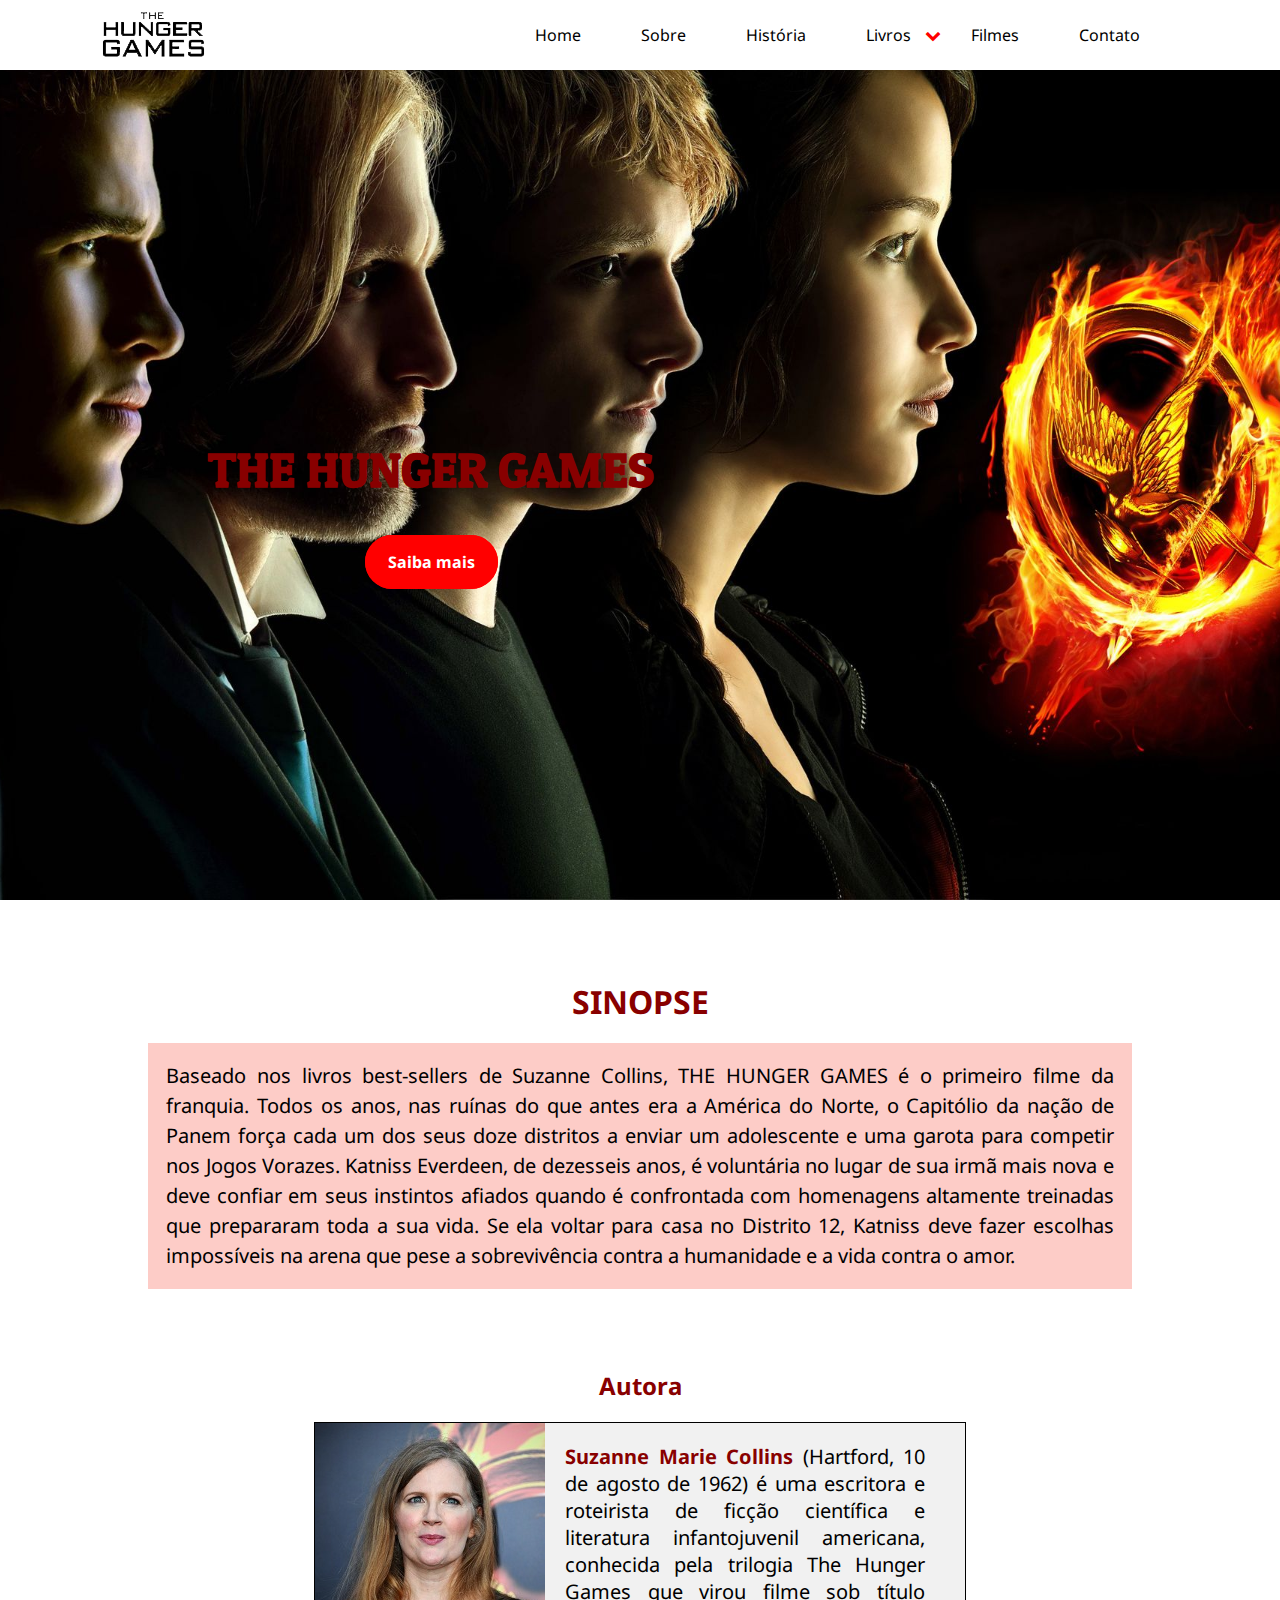
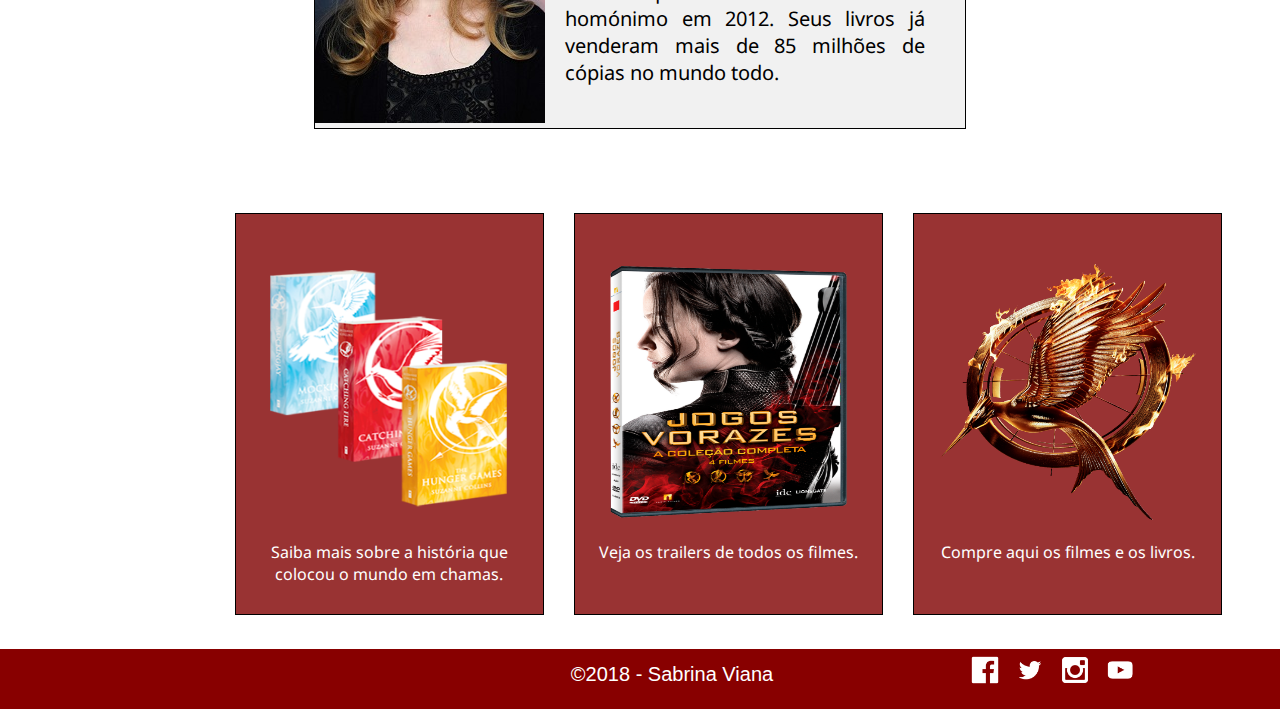
<file: public_html/index.html>
<!DOCTYPE html>
<html lang="pt-br">
<head>
	<meta charset="UTF-8">
	<meta name="viewport" content="width=device-width, initial-scale=1.0">
	<!-- FAVICON -->
	<link rel="icon" href="image/tordo_fav.png">
	<title>Home- The Hunger Games</title>
	<meta http-equiv="X-UA-Compatible" content="IE=edge">
	<link rel="stylesheet" href="css/style.css">
	<link rel="stylesheet" href="css/footer1.css">
	<link rel="stylesheet" href="css/slide.css">
	<link href="https://stackpath.bootstrapcdn.com/font-awesome/4.7.0/css/font-awesome.min.css" rel="stylesheet">
	<script src="https://code.jquery.com/jquery-3.3.1.js"></script>
	

</head>
<body id="home">
	<header class="fixar">
		<div class="logo"><a href="index.html"><img src="image/logo1.png" alt=""></a></div>
		<nav>
			<ul>
			<li><a href="index.html" class="active">Home</a></li>
			<li><a href="sobre.html">Sobre</a></li>
			<li><a href="historia.html">História</a></li>
			<li class="submenu"><a href="#">Livros</a>
			<ul>
				<li><a href="conteudo/livros/jogosvorazes.html">Jogos Vorazes</a></li>
				<li><a href="conteudo/livros/emchamas.html">Em Chamas</a></li>
				<li><a href="conteudo/livros/aesperanca.html">A Esperança</a></li>
				</ul>
			</li>
			<li><a href="conteudo/filmes/filmes.html">Filmes</a></li>
			<li><a href="contato.html">Contato </a></li>
			</ul>
		</nav>
		<div class="menu-toggle"><i class="fa fa-bars" aria-hidden="true"></i></div>
	</header>



		<div class="container">
			<div class="slider">
				<div class="slide slide1">
					<div class="caption">
						<h1 class="h1-home">THE HUNGER GAMES</h1>
						<article>
						<h2 class="h2-home"><a href="historia.html">Saiba mais</a></h2>
						</article>
					</div>
				</div>

				<div class="slide slide2">
					<div class="caption">
						<h1 class="h1-home">THE HUNGER GAMES</h1>
						<article>			
						<h2 class="h2-home"><a href="historia.html">Saiba mais</a></h2>
						</article>
					</div>
				</div>

				<div class="slide slide3">
					<div class="caption">
						<h1 class="h1-home">THE HUNGER GAMES</h1>
						<article>
						<h2 class="h2-home"><a href="historia.html">Saiba mais</a></h2>
						</article>
					</div>
				</div>

				<div class="slide slide4">
					<div class="caption">
						<h1 class="h1-home">THE HUNGER GAMES</h1>
						<article>
						<h2 class="h2-home"><a href="historia.html">Saiba mais</a></h2>
						</article>
					</div>
				</div>

				<div class="slide slide1">
					<div class="caption">
						<h1 class="h1-home">THE HUNGER GAMES</h1>
						<article>
						<h2 class="h2-home"><a href="historia.html">Saiba mais</a></h2>
					</article>
					</div>
				</div>
			</div>
		</div>

		<div>
			<h1>SINOPSE</h1>
		<p class="paragrafo-home">
			
			Baseado nos livros best-sellers de Suzanne Collins, THE HUNGER GAMES é o primeiro filme da franquia. Todos os anos, nas ruínas do que antes era a América do Norte, o Capitólio da nação de Panem força cada um dos seus doze distritos a enviar um adolescente e uma garota para competir nos Jogos Vorazes. Katniss Everdeen, de dezesseis anos, é voluntária no lugar de sua irmã mais nova e deve confiar em seus instintos afiados quando é confrontada com homenagens altamente treinadas que prepararam toda a sua vida. Se ela voltar para casa no Distrito 12, Katniss deve fazer escolhas impossíveis na arena que pese a sobrevivência contra a humanidade e a vida contra o amor.
		</p>
</div>

<section class="teste-autora">
		<h2 class="autora">Autora</h2>
		<div class="conteudo-autora">
			<div class="imagem-autora">
		<img src="image/autora.jpg" alt="Suzanne Collins"></div>
		<div class="texto-autora">
		<p class="paragrafo-autora"> <b>Suzanne Marie Collins</b> (Hartford, 10 de agosto de 1962) é uma escritora e roteirista de ficção científica e literatura infantojuvenil americana, conhecida pela trilogia The Hunger Games que virou filme sob título homónimo em 2012. Seus livros já venderam mais de 85 milhões de cópias no mundo todo.
		</p>
		</div>
		</div>
	</section>

	<div id="destaque-home">
		<!--Bloco 1 -->
		<div class="blocos-home">
		<a href="conteudo/livros/jogosvorazes.html" target="_blank"><img src="image/home_livros.png" alt="Livros"></a>
		<p style="color: #fff">Saiba mais sobre a história que colocou o mundo em chamas.</p>
		</div>
		<!-- Bloco 2 -->
		<div class="blocos-home">
		<a href="conteudo/filmes/filmes.html" target="_blank"><img src="image/home_filmes.png" alt="Filmes"></a>
		<p style="color: #fff">Veja os trailers de todos os filmes.</p>
		</div>
		<!-- Bloco 3 -->
		<div class="blocos-home">
		<a href="https://www.zoom.com.br/search?q=box+jogos+vorazes&no-shortcut=1#produtos
		" target="_blank"><img src="image/comprar.png" alt="Compras"></a>
		<p style="color: #fff">Compre aqui os filmes e os livros.</p>
		</div>
		
	</div>

<!--     rodapé -->
  <footer class="rodape-prin2">
    <span>&copy;2018 - Sabrina Viana</span>  
    <div>
        <ul class="icones-sociais2">
            <li><a href="https://pt-br.facebook.com/TheHungerGamesMovie/" target="_blank"><img src="image/facebook.png" alt="Icone do facebook"></a></li>
            <li><a href="https://twitter.com/thehungergames" target="_blank"><img src="image/twitter.png" alt="Icone do twitter"></a></li>
            <li><a href="https://www.instagram.com/thehungergames/?hl=pt-br" target="_blank"><img src="image/instagram.png" alt="Icone do instagram"></a></li>
            <li><a href="https://www.youtube.com/user/TheHungerGamesMovie" target="_blank"><img src="image/youtube.png" alt="Icone do Youtube"></a></li>
        </ul>
        </div>
        
        </footer>

	<script src="js/menu.js"></script>
</body>
</html>
</file>
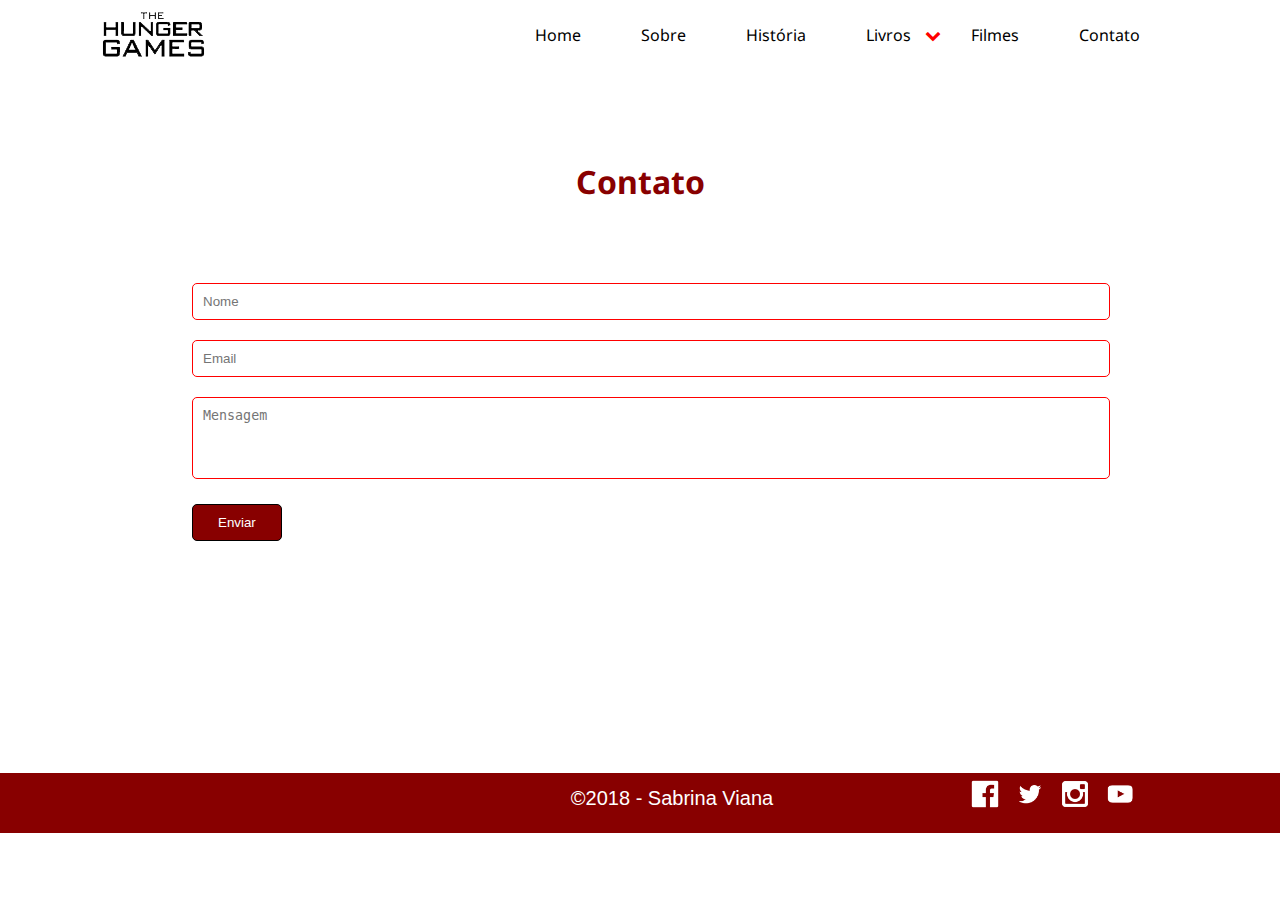
<file: public_html/contato.html>
<!DOCTYPE html>
<html lang="pt-br">
<head>
	<meta charset="UTF-8">
	<meta name="viewport" content="width=device-width, initial-scale=1.0">
	<!-- FAVICON -->
	<link rel="icon" href="image/tordo_fav.png">
	<title>Contato</title>
	<link rel="stylesheet" href="css/style.css">
	<link rel="stylesheet" href="css/footer1.css">
	<link href="https://stackpath.bootstrapcdn.com/font-awesome/4.7.0/css/font-awesome.min.css" rel="stylesheet">
	<script src="https://code.jquery.com/jquery-3.3.1.js"></script>

</head>
<body>
<header class="fixar">
		<div class="logo"><a href="index.html"><img src="image/logo1.png" alt=""></a></div>
		<nav>
			<ul>
			<li><a href="index.html" class="active">Home</a></li>
			<li><a href="sobre.html">Sobre</a></li>
			<li><a href="historia.html">História</a></li>
			<li class="submenu"><a href="#">Livros</a>
			<ul>
				<li><a href="conteudo/livros/jogosvorazes.html">Jogos Vorazes</a></li>
				<li><a href="conteudo/livros/emchamas.html">Em Chamas</a></li>
				<li><a href="conteudo/livros/aesperanca.html">A Esperança</a></li>
				</ul>
			</li>
			<li><a href="conteudo/filmes/filmes.html">Filmes</a></li>
			<li><a href="contato.html">Contato </a></li>
			</ul>
		</nav>
		<div class="menu-toggle"><i class="fa fa-bars" aria-hidden="true"></i></div>
	</header>
	
	<!-- formulário de contato -->
	<div id="contato">
		<h1>Contato</h1>
		<form action="formulario.php" method="POST">
			<input type="text" name="nome" placeholder="Nome">
			<input type="text" name="email" placeholder="Email">
			<textarea name="mensagem" placeholder="Mensagem"></textarea>
			<input type="submit" value="Enviar">
			</form>
	</div>

<!-- rodapé -->

<p>&nbsp;</p>
<p>&nbsp;</p>


<footer class="rodape-prin2">
    <span>&copy;2018 - Sabrina Viana</span>  
        <ul class="icones-sociais2">
            <li><a href="https://pt-br.facebook.com/TheHungerGamesMovie/" target="_blank"><img src="image/facebook.png" alt="Icone do facebook"></a></li>
            <li><a href="https://twitter.com/thehungergames" target="_blank"><img src="image/twitter.png" alt="Icone do twitter"></a></li>
            <li><a href="https://www.instagram.com/thehungergames/?hl=pt-br" target="_blank"><img src="image/instagram.png" alt="Icone do instagram"></a></li>
            <li><a href="https://www.youtube.com/user/TheHungerGamesMovie" target="_blank"><img src="image/youtube.png" alt="Icone do Youtube"></a></li>
        </ul>
        
        </footer>
	<script src="js/menu.js"></script>
</body>

</html>
</file>
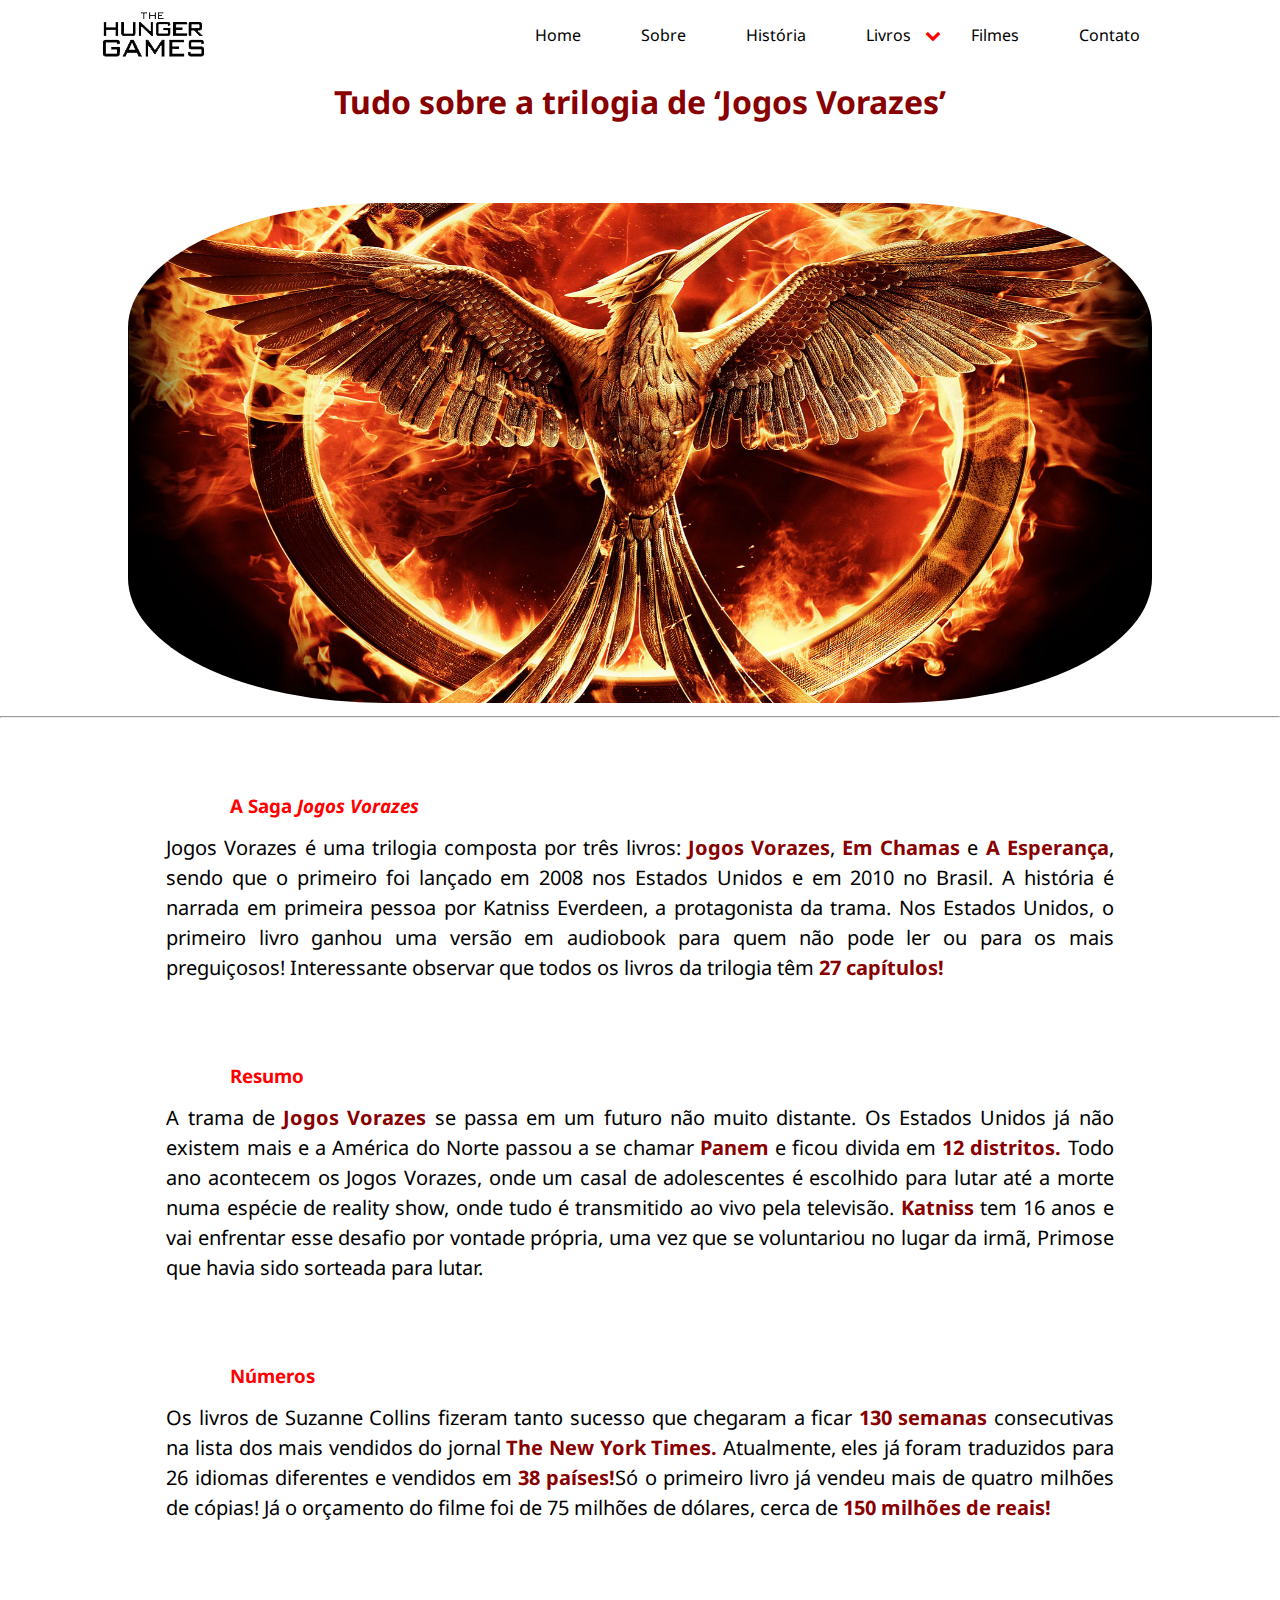
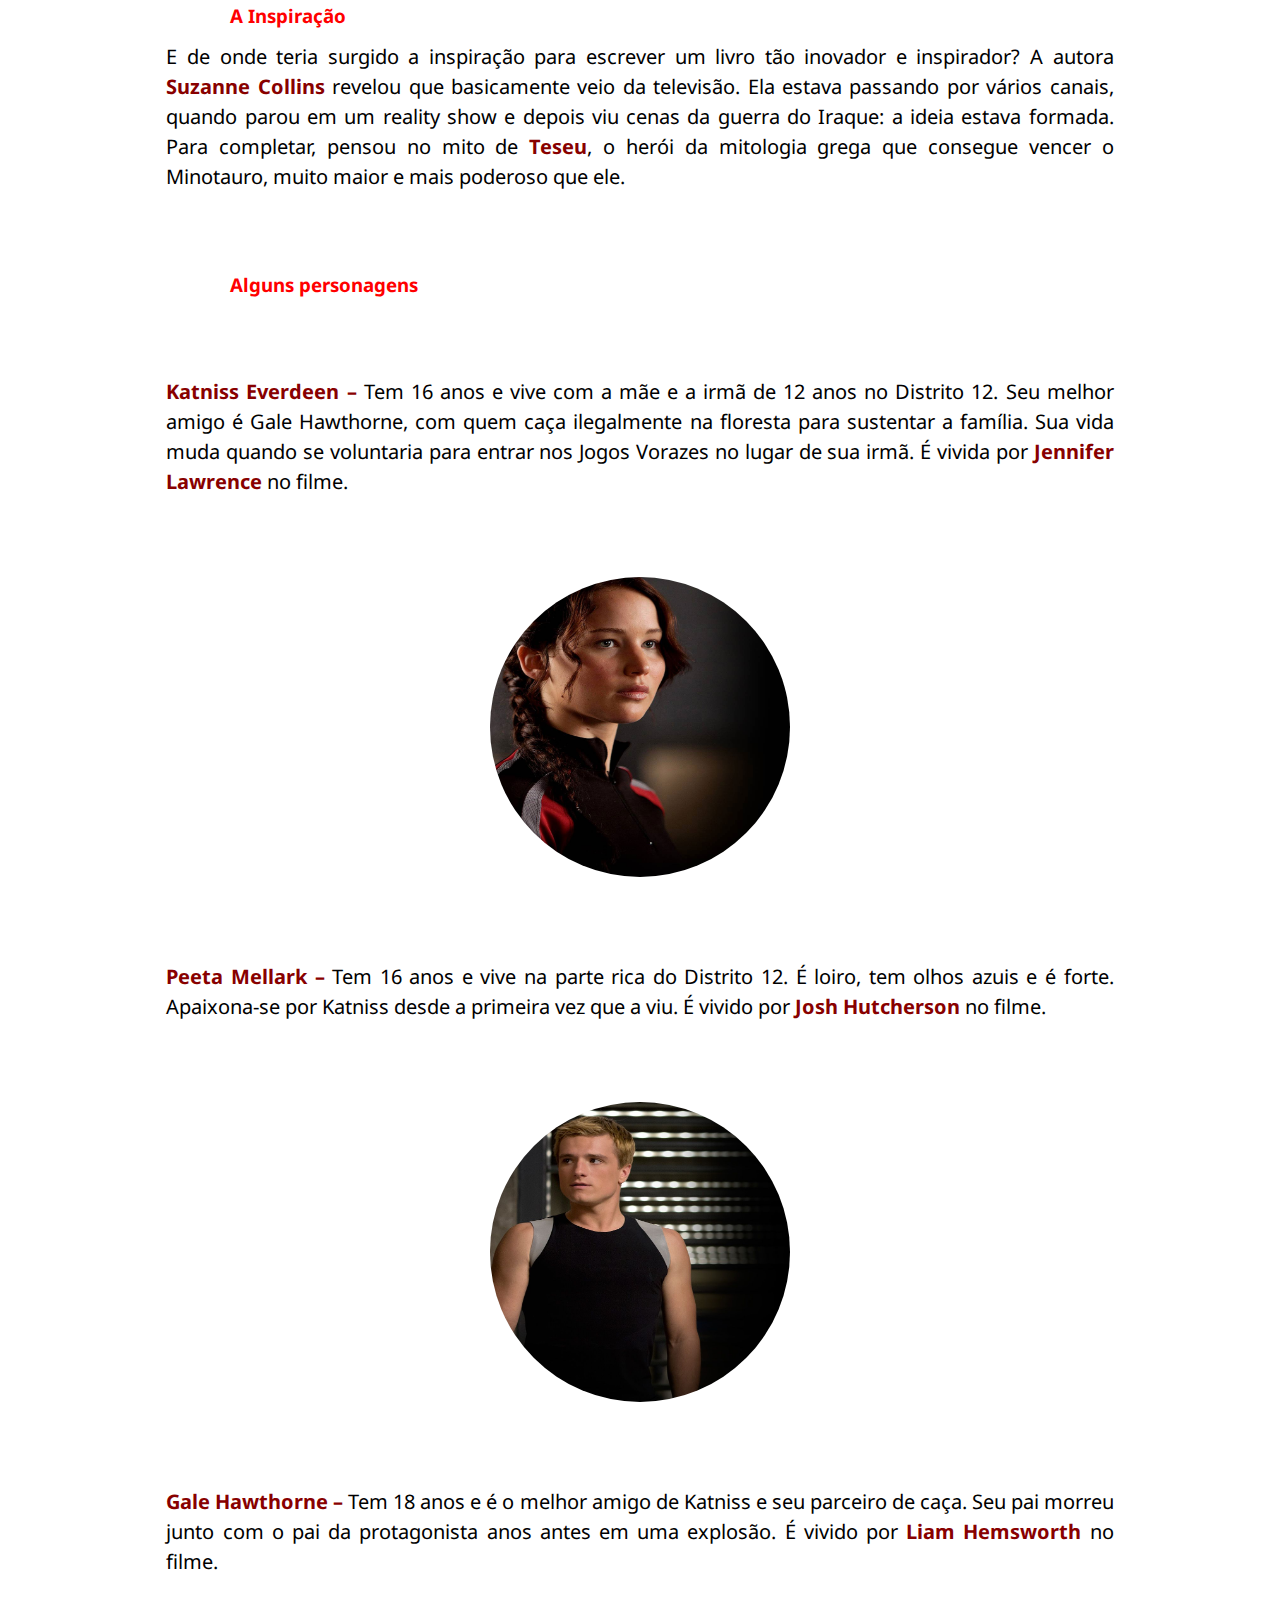
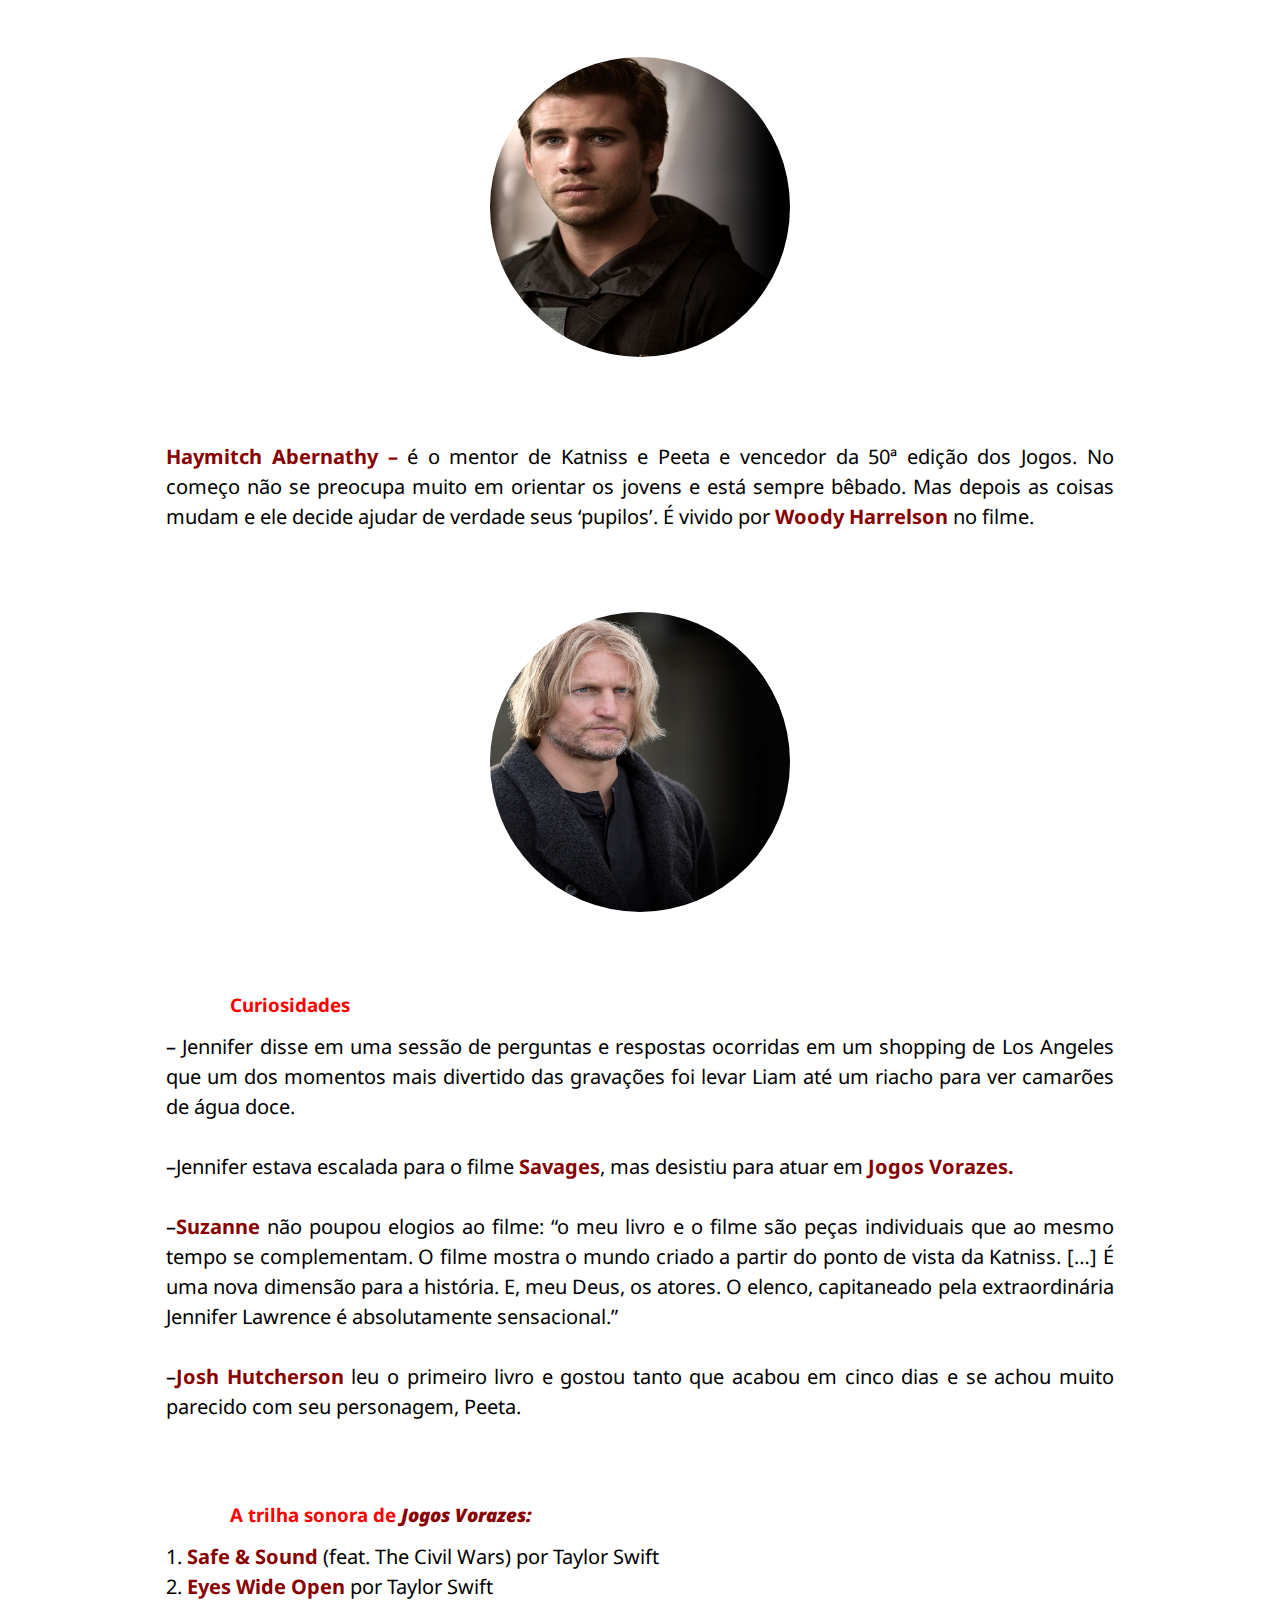
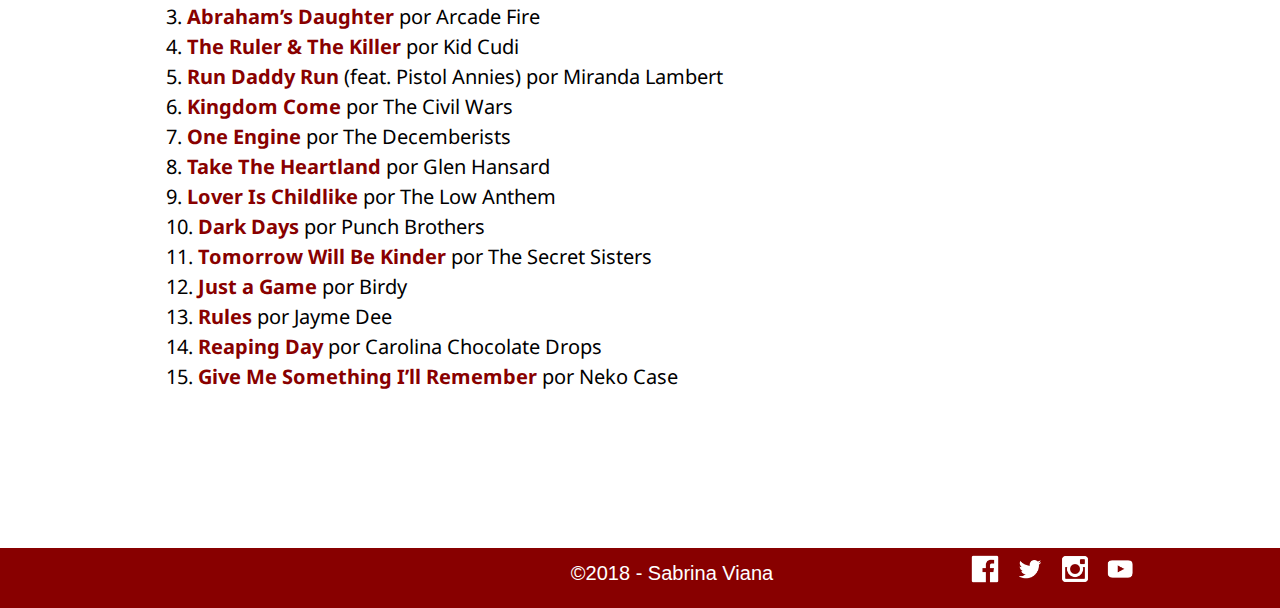
<file: public_html/historia.html>
<!DOCTYPE html>
<html lang="pt-br">
<head>
	<meta charset="UTF-8">
	<meta name="viewport" content="width=device-width, initial-scale=1.0">
	<!-- FAVICON -->
	<link rel="icon" href="image/tordo_fav.png">
	<title>História- The Hunger Games</title>
	<link rel="stylesheet" href="css/style.css">
	<link rel="stylesheet" href="css/footer1.css">
	<link href="https://stackpath.bootstrapcdn.com/font-awesome/4.7.0/css/font-awesome.min.css" rel="stylesheet">
	<script src="https://code.jquery.com/jquery-3.3.1.js"></script>

</head>
<body>
	<header class="fixar">
		<div class="logo"><a href="index.html"><img src="image/logo1.png" alt=""></a></div>
		<nav>
			<ul>
			<li><a href="index.html" class="active">Home</a></li>
			<li><a href="sobre.html">Sobre</a></li>
			<li><a href="historia.html">História</a></li>
			<li class="submenu"><a href="#">Livros</a>
			<ul>
				<li><a href="conteudo/livros/jogosvorazes.html">Jogos Vorazes</a></li>
				<li><a href="conteudo/livros/emchamas.html">Em Chamas</a></li>
				<li><a href="conteudo/livros/aesperanca.html">A Esperança</a></li>
				</ul>
			</li>
			<li><a href="conteudo/filmes/filmes.html">Filmes</a></li>
			<li><a href="contato.html">Contato </a></li>
			</ul>
		</nav>
		<div class="menu-toggle"><i class="fa fa-bars" aria-hidden="true"></i></div>
	</header>

	<div>
		<h1>Tudo sobre a trilogia de ‘Jogos Vorazes’</h1>
		<div class="foto">
			<img src="image/nsei.jpg" alt="">
		</div>

		<hr>

		<h3>A Saga <i>Jogos Vorazes</i></h3>
		
		<p class="paragrafo-hist">Jogos Vorazes é uma trilogia composta por três livros: <b>Jogos Vorazes</b>, <b>Em Chamas</b> e <b>A Esperança</b>, sendo que o primeiro foi lançado em 2008 nos Estados Unidos e em 2010 no Brasil. A história é narrada em primeira pessoa por Katniss Everdeen, a protagonista da trama. Nos Estados Unidos, o primeiro livro ganhou uma versão em audiobook para quem não pode ler ou para os mais preguiçosos! Interessante observar que todos os livros da trilogia têm <b>27 capítulos!</b></p>

		<h3>Resumo</h3>

		<p class="paragrafo-hist">A trama de <b>Jogos Vorazes</b> se passa em um futuro não muito distante. Os Estados Unidos já não existem mais e a América do Norte passou a se chamar <b>Panem</b> e ficou divida em <b>12 distritos.</b> 
		 Todo ano acontecem os Jogos Vorazes, onde um casal de adolescentes é escolhido para lutar até a morte numa espécie de reality show, onde tudo é transmitido ao vivo pela televisão. <b>Katniss </b> tem 16 anos e vai enfrentar esse desafio por vontade própria, uma vez que se voluntariou no lugar da irmã, Primose que havia sido sorteada para lutar.</p>

		 <h3>Números</h3>
		 <p class="paragrafo-hist">
		Os livros de Suzanne Collins fizeram tanto sucesso que chegaram a ficar <b>130 semanas</b> consecutivas na lista dos mais vendidos do jornal <b>The New York Times.</b> Atualmente, eles já foram traduzidos para 26 idiomas diferentes e vendidos em <b>38 países!</b>Só o primeiro livro já vendeu mais de quatro milhões de cópias! Já o orçamento do filme foi de 75 milhões de dólares, cerca de <b>150 milhões de reais!</b>
		 </p>

		 <h3>A Inspiração</h3>
		 <p class="paragrafo-hist">E de onde teria surgido a inspiração para escrever um livro tão inovador e inspirador? A autora <b>Suzanne Collins</b> revelou que basicamente veio da televisão. Ela estava passando por vários canais, quando parou em um reality show e depois viu cenas da guerra do Iraque: a ideia estava formada. Para completar, pensou no mito de <b>Teseu</b>, o herói da mitologia grega que consegue vencer o Minotauro, muito maior e mais poderoso que ele.</p>

		 <h3>Alguns personagens</h3>

		 <p class="paragrafo"><b>Katniss Everdeen –</b> Tem 16 anos e vive com a mãe e a irmã de 12 anos no Distrito 12. Seu melhor amigo é Gale Hawthorne, com quem caça ilegalmente na floresta para sustentar a família. Sua vida muda quando se voluntaria para entrar nos Jogos Vorazes no lugar de sua irmã. É vivida por <b>Jennifer Lawrence</b> no filme.</p>

		 <div class="personagens" style="text-align: center;"><img src="image/katniss.jpg" alt="Katniss Everdeen"></div>

		 <p class="paragrafo"><b>Peeta Mellark –</b> Tem 16 anos e vive na parte rica do Distrito 12. É loiro, tem olhos azuis e é forte. Apaixona-se por Katniss desde a primeira vez que a viu. É vivido por <b>Josh Hutcherson</b> no filme.</p>

		  <div class="personagens" style="text-align: center;"><img src="image/peeta.jpg" alt="Peeta Mellark"></div>

		 <p class="paragrafo"><b>Gale Hawthorne –</b> Tem 18 anos e é o melhor amigo de Katniss e seu parceiro de caça. Seu pai morreu junto com o pai da protagonista anos antes em uma explosão. É vivido por <b>Liam Hemsworth</b> no filme.</p>

		  <div class="personagens" style="text-align: center;"><img src="image/gale.jpg" alt="Gale Hawthorne"></div>

		 <p class="paragrafo"><b>Haymitch Abernathy –</b> é o mentor de Katniss e Peeta e vencedor da 50ª edição dos Jogos. No começo não se preocupa muito em orientar os jovens e está sempre bêbado. Mas depois as coisas mudam e ele decide ajudar de verdade seus ‘pupilos’. É vivido por <b>Woody Harrelson</b> no filme.</p>

		  <div class="personagens" style="text-align: center;"><img src="image/hay.jpg" alt="Haymitch Abernathy"></div>

		<h3>Curiosidades</h3>
		<p class="paragrafo-hist">– Jennifer disse em uma sessão de perguntas e respostas ocorridas em um shopping de Los Angeles que um dos momentos mais divertido das gravações foi levar Liam até um riacho para ver camarões de água doce. <br>

		<br>–Jennifer estava escalada para o filme <b>Savages</b>, mas desistiu para atuar em <b>Jogos Vorazes.</b><br>

		<br>–<b>Suzanne</b> não poupou elogios ao filme: “o meu livro e o filme são peças individuais que ao mesmo tempo se complementam. O filme mostra o mundo criado a partir do ponto de vista da Katniss. […] É uma nova dimensão para a história. E, meu Deus, os atores. O elenco, capitaneado pela extraordinária Jennifer Lawrence é absolutamente sensacional.”<br>

		<br>–<b>Josh Hutcherson</b> leu o primeiro livro e gostou tanto que acabou em cinco dias e se achou muito parecido com seu personagem, Peeta.</p>

		<h3>A trilha sonora de <i><b>Jogos Vorazes:</b></i></h3>
		<p class="paragrafo-hist">
			1. <b><a class="link" href="https://www.youtube.com/watch?v=RzhAS_GnJIc">Safe & Sound</a></b> (feat. The Civil Wars) por Taylor Swift<br>
			2. <b><a class="link" href="https://www.youtube.com/watch?v=8hsVICl7d8k">Eyes Wide Open</a></b> por Taylor Swift<br>
			3. <b><a class="link" href="https://www.youtube.com/watch?v=n6z8Iuzd68A">Abraham’s Daughter</a></b> por Arcade Fire<br>
			4. <b><a class="link" href="https://www.youtube.com/watch?v=sn3Q5W1ttvo">The Ruler & The Killer</a></b> por Kid Cudi<br>
			5. <b><a class="link" href="https://www.youtube.com/watch?v=E9Z5UJibfYQ">Run Daddy Run</a></b> (feat. Pistol Annies) por Miranda Lambert<br>
			6. <b><a class="link" href="https://www.youtube.com/watch?v=3mh0di7Dh7A">Kingdom Come</a></b> por The Civil Wars<br>
			7. <b><a class="link" href="https://www.youtube.com/watch?v=2HzZh5Y_IL4">One Engine</a></b> por The Decemberists<br>
			8. <b><a class="link" href="https://www.youtube.com/watch?v=eGYrQeiVQII">Take The Heartland</a></b> por Glen Hansard<br>
			9. <b><a class="link" href="https://www.youtube.com/watch?v=PFGKUIXAbzA">Lover Is Childlike</a></b> por The Low Anthem<br>
			10. <b><a class="link" href="https://www.youtube.com/watch?v=VgRYFya6bu0">Dark Days</a></b> por Punch Brothers<br>
			11. <b><a class="link" href="https://www.youtube.com/watch?v=3rsD4orsMFw">Tomorrow Will Be Kinder</a></b> por The Secret Sisters<br>
			12. <b><a class="link" href="https://www.youtube.com/watch?v=gBcQjTKAOQI">Just a Game</a></b> por Birdy<br>
			13. <b><a class="link" href="https://www.youtube.com/watch?v=1vjfqbRbPsk">Rules</a></b> por Jayme Dee<br>
			14. <b><a class="link" href="https://www.youtube.com/watch?v=k87Xu9KVxRE">Reaping Day</a></b> por Carolina Chocolate Drops<br>
			15. <b><a class="link" href="https://www.youtube.com/watch?v=UQgkDvV_t4Y">Give Me Something I’ll Remember</a></b> por Neko Case<br>
		</p>
	</div>

<!-- rodapé -->
	<footer class="rodape-prin2">
    <span>&copy;2018 - Sabrina Viana</span>  
        <ul class="icones-sociais2">
            <li><a href="https://pt-br.facebook.com/TheHungerGamesMovie/" target="_blank"><img src="image/facebook.png" alt="Icone do facebook"></a></li>
            <li><a href="https://twitter.com/thehungergames" target="_blank"><img src="image/twitter.png" alt="Icone do twitter"></a></li>
            <li><a href="https://www.instagram.com/thehungergames/?hl=pt-br" target="_blank"><img src="image/instagram.png" alt="Icone do instagram"></a></li>
            <li><a href="https://www.youtube.com/user/TheHungerGamesMovie" target="_blank"><img src="image/youtube.png" alt="Icone do Youtube"></a></li>
        </ul>
        
        </footer>


	<script src="js/menu.js"></script>
</body>
</html>
</file>
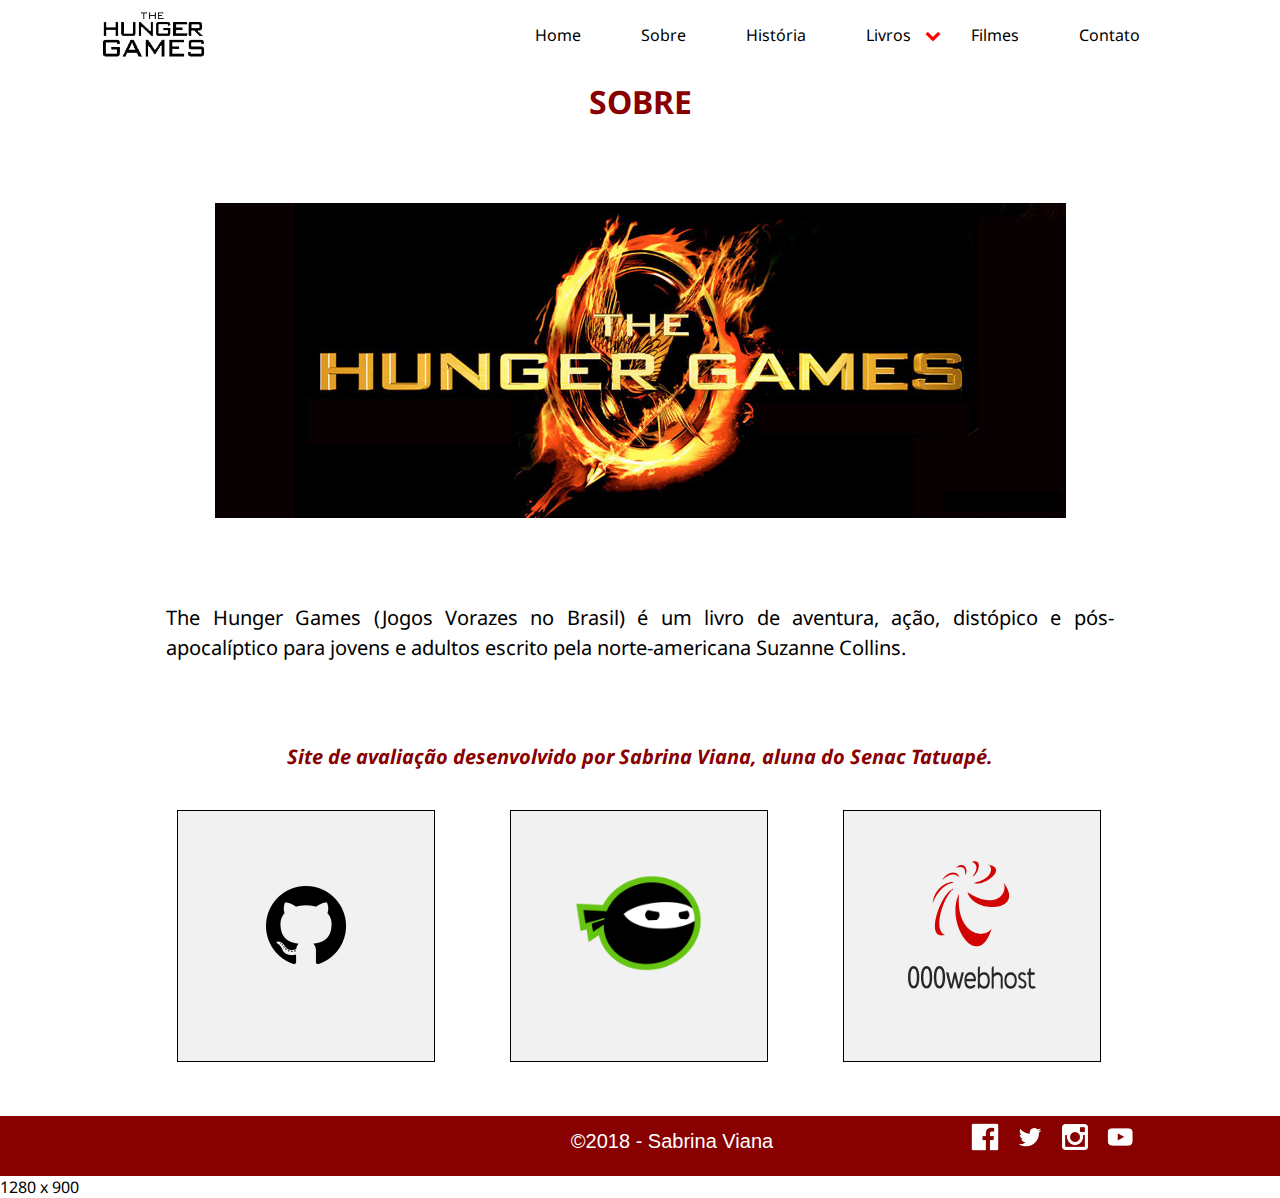
<file: public_html/sobre.html>
<!DOCTYPE html>
<html lang="pt-br">
<head>
	<meta charset="UTF-8">
	<meta name="viewport" content="width=device-width, initial-scale=1.0">
	<!-- FAVICON -->
	<link rel="icon" href="image/tordo_fav.png">
	<title>Sobre- The Hunger Games</title>
	<link rel="stylesheet" href="css/style.css">
	<link rel="stylesheet" href="css/footer1.css">
	<link href="https://stackpath.bootstrapcdn.com/font-awesome/4.7.0/css/font-awesome.min.css" rel="stylesheet">
	<script src="https://code.jquery.com/jquery-3.3.1.js"></script>

</head>
<body>

	<header class="fixar">
		<div class="logo"><a href="index.html"><img src="image/logo1.png" alt=""></a></div>
		<nav>
			<ul>
			<li><a href="index.html" class="active">Home</a></li>
			<li><a href="sobre.html">Sobre</a></li>
			<li><a href="historia.html">História</a></li>
			<li class="submenu"><a href="#">Livros</a>
			<ul>
				<li><a href="conteudo/livros/jogosvorazes.html">Jogos Vorazes</a></li>
				<li><a href="conteudo/livros/emchamas.html">Em Chamas</a></li>
				<li><a href="conteudo/livros/aesperanca.html">A Esperança</a></li>
				</ul>
			</li>
			<li><a href="conteudo/filmes/filmes.html">Filmes</a></li>
			<li><a href="contato.html">Contato </a></li>
			</ul>
		</nav>
		<div class="menu-toggle"><i class="fa fa-bars" aria-hidden="true"></i></div>
	</header>

	<div>
		<h1>SOBRE</h1>
		<div class="jv">
		<img src="image/jv.jpg" alt="sobre">
		</div>
		<p class="paragrafo">
			The Hunger Games (Jogos Vorazes no Brasil) é um livro de aventura, ação, distópico e pós-apocalíptico para jovens e adultos escrito pela norte-americana Suzanne Collins.
		</p>
		<div class="sobre-paragrafo">
		<p><b><i> Site de avaliação desenvolvido por Sabrina Viana, aluna do Senac Tatuapé.</i></b></p></div>
	</div>

	<div id="destaque">
		<!-- Bloco 1 -->
		<div class="blocos">
		<a href="https://github.com/vianasabrinadasilva/novoprojeto" target="_blank"><img src="image/github.png" alt="GitHub"></a>
		</div>
		<!-- Bloco 2 -->
		<div class="blocos">
		<a href="documento/ninjamock1.pdf" target="_blank"><img src="image/ninjamock.png" alt="ninjamock"></a>
		
		</div>
		<!-- Bloco 3 -->
		<div class="blocos">
		<a href="https://sabrina-jogosvorazes.000webhostapp.com" target="_blank"><img src="image/webhost.png" alt="WEBHOST"></a>
		</div>
		
	</div>


  <footer class="rodape-prin2">
    <span>&copy;2018 - Sabrina Viana</span>  
    <div>
        <ul class="icones-sociais2">
            <li><a href="https://pt-br.facebook.com/TheHungerGamesMovie/" target="_blank"><img src="image/facebook.png" alt="Icone do facebook"></a></li>
            <li><a href="https://twitter.com/thehungergames" target="_blank"><img src="image/twitter.png" alt="Icone do twitter"></a></li>
            <li><a href="https://www.instagram.com/thehungergames/?hl=pt-br" target="_blank"><img src="image/instagram.png" alt="Icone do instagram"></a></li>
            <li><a href="https://www.youtube.com/user/TheHungerGamesMovie" target="_blank"><img src="image/youtube.png" alt="Icone do Youtube"></a></li>
        </ul>
        </div>
        
        </footer>

	<script src="js/menu.js"></script>
	<script src="js/tela.js"></script>
</body>
</html>
</file>
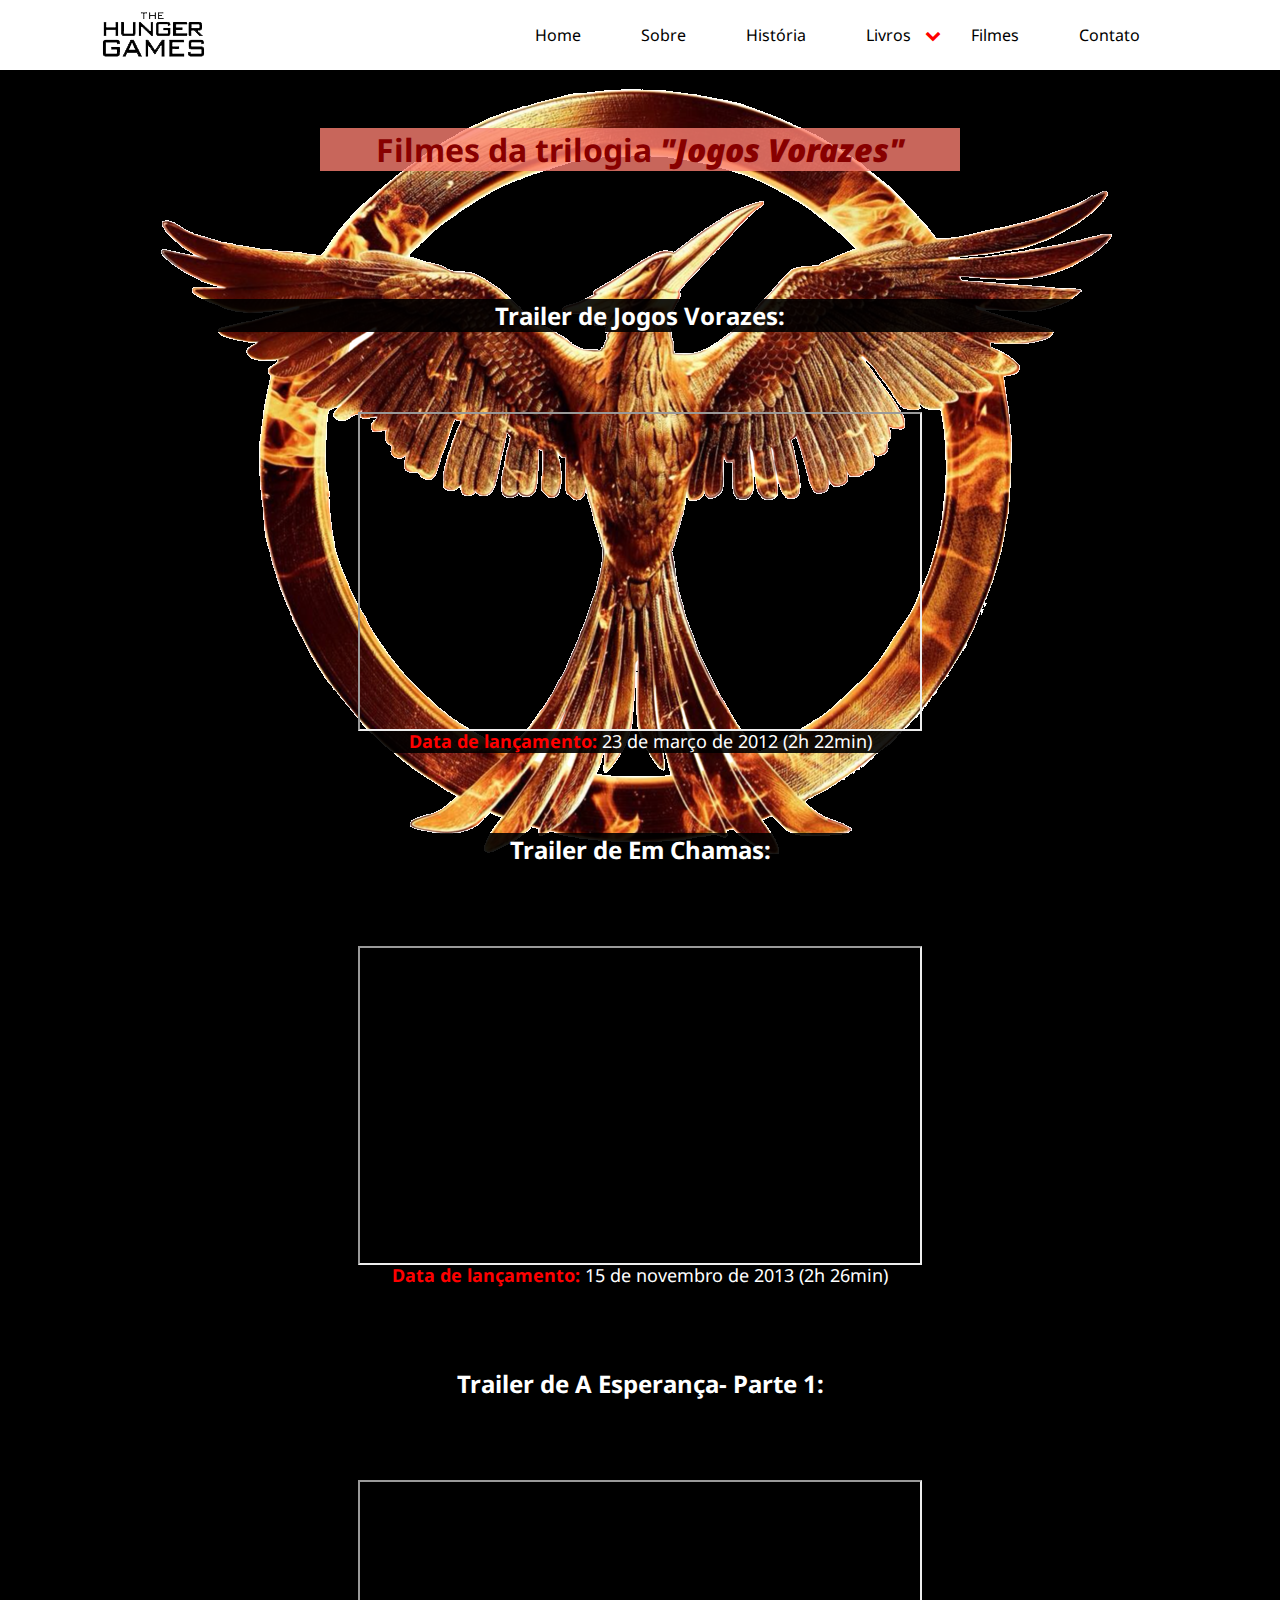
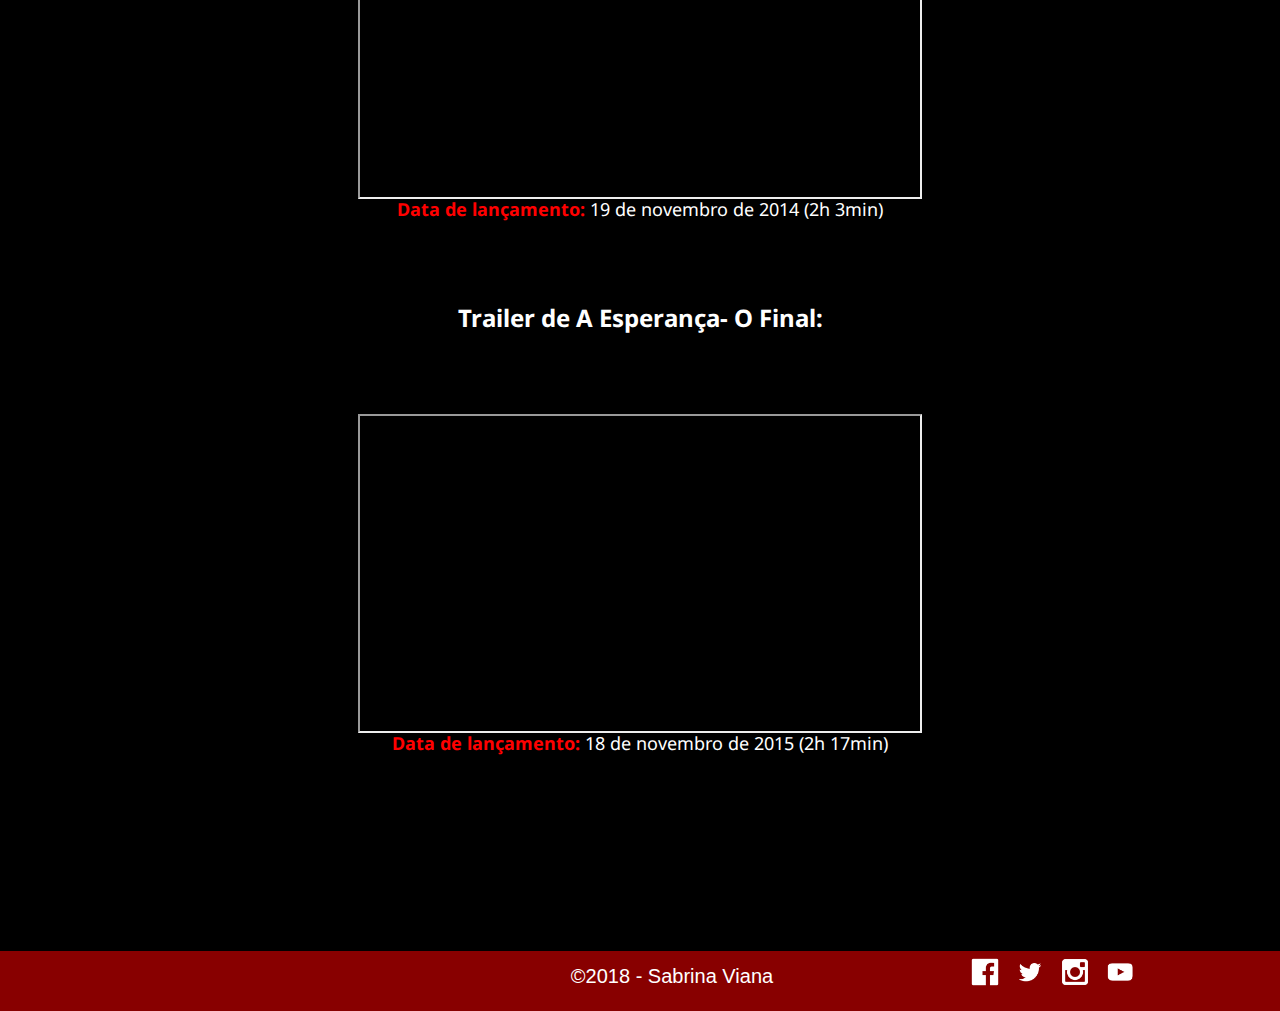
<file: public_html/conteudo/filmes/filmes.html>
<!DOCTYPE html>
<html lang="pt-br">
<head>
	<meta charset="UTF-8">
	<meta name="viewport" content="width=device-width, initial-scale=1.0">
	<!-- FAVICON -->
	<link rel="icon" href="../../image/tordo_fav.png">
	<title>Filmes- The Hunger Games</title>
	<link rel="stylesheet" href="../../css/style.css">
	<link rel="stylesheet" href="../../css/footer1.css">
	<link href="https://stackpath.bootstrapcdn.com/font-awesome/4.7.0/css/font-awesome.min.css" rel="stylesheet">
	<script src="https://code.jquery.com/jquery-3.3.1.js"></script>

</head>
<body id="filmes">

	<header class="fixar">
		<div class="logo"><a href="../../index.html"><img src="../../image/logo1.png" alt=""></a></div>
		<nav>
			<ul>
			<li><a href="../../index.html" class="active">Home</a></li>
			<li><a href="../../sobre.html">Sobre</a></li>
			<li><a href="../../historia.html">História</a></li>
			<li class="submenu"><a href="#">Livros</a>
			<ul>
				<li><a href="../livros/jogosvorazes.html">Jogos Vorazes</a></li>
				<li><a href="../livros/emchamas.html">Em Chamas</a></li>
				<li><a href="../livros/aesperanca.html">A Esperança</a></li>
				</ul>
			</li>
			<li><a href="filmes.html">Filmes</a></li>
			<li><a href="../../contato.html">Contato </a></li>
			</ul>
		</nav>
		<div class="menu-toggle"><i class="fa fa-bars" aria-hidden="true"></i></div>
	</header>

	<div class="filme">
		<h1 class="h1">Filmes da trilogia <b><i>"Jogos Vorazes"</i></b></h1>
	</div>

	<div class="elementos">
		<h2 class="h2">Trailer de Jogos Vorazes:</h2>
		<iframe class="video" src="https://www.youtube.com/embed/iiGm3Sd5A8o" allow="accelerometer; autoplay; encrypted-media; gyroscope; picture-in-picture" allowfullscreen></iframe>
		<p class="paragrafo_video">
			<b class="negrito">Data de lançamento:</b> 23 de março de 2012 (2h 22min)
		</p>
	</div>

	<div class="elementos">
		<h2 class="h2">Trailer de Em Chamas:</h2>
		<iframe class="video" src="https://www.youtube.com/embed/NXsYRdudSqA" allow="accelerometer; autoplay; encrypted-media; gyroscope; picture-in-picture" allowfullscreen></iframe>
		<p class="paragrafo_video">
			<b class="negrito">Data de lançamento:</b> 15 de novembro de 2013 (2h 26min)
		</p>
	</div>

	<div class="elementos">
		<h2 class="h2">Trailer de A Esperança- Parte 1:</h2>
		<iframe class="video" src="https://www.youtube.com/embed/FSI7m9ANBgQ" allow="accelerometer; autoplay; encrypted-media; gyroscope; picture-in-picture" allowfullscreen></iframe>
		<p class="paragrafo_video">
			<b class="negrito">Data de lançamento:</b> 19 de novembro de 2014 (2h 3min)
		</p>
	</div>

	<div class="elementos">
		<h2 class="h2">Trailer de A Esperança- O Final:</h2>
		<iframe class="video" src="https://www.youtube.com/embed/iGfjgGv3c2U" allow="accelerometer; autoplay; encrypted-media; gyroscope; picture-in-picture" allowfullscreen></iframe>
		<p class="paragrafo_video">
			<b class="negrito">Data de lançamento:</b> 18 de novembro de 2015 (2h 17min)
		</p>
	</div>-->
		
<!-- rodapé -->
  <footer class="rodape-prin2">
    <span>&copy;2018 - Sabrina Viana</span>  
        <ul class="icones-sociais2">
            <li><a href="https://pt-br.facebook.com/TheHungerGamesMovie/" target="_blank"><img src="../../image/facebook.png" alt="Icone do facebook"></a></li>
            <li><a href="https://twitter.com/thehungergames" target="_blank"><img src="../../image/twitter.png" alt="Icone do twitter"></a></li>
            <li><a href="https://www.instagram.com/thehungergames/?hl=pt-br" target="_blank"><img src="../../image/instagram.png" alt="Icone do instagram"></a></li>
            <li><a href="https://www.youtube.com/user/TheHungerGamesMovie" target="_blank"><img src="../../image/youtube.png" alt="Icone do Youtube"></a></li>
        </ul>
        
        </footer>

	<script src="../../js/menu.js"></script>
</body>
</html>
</file>
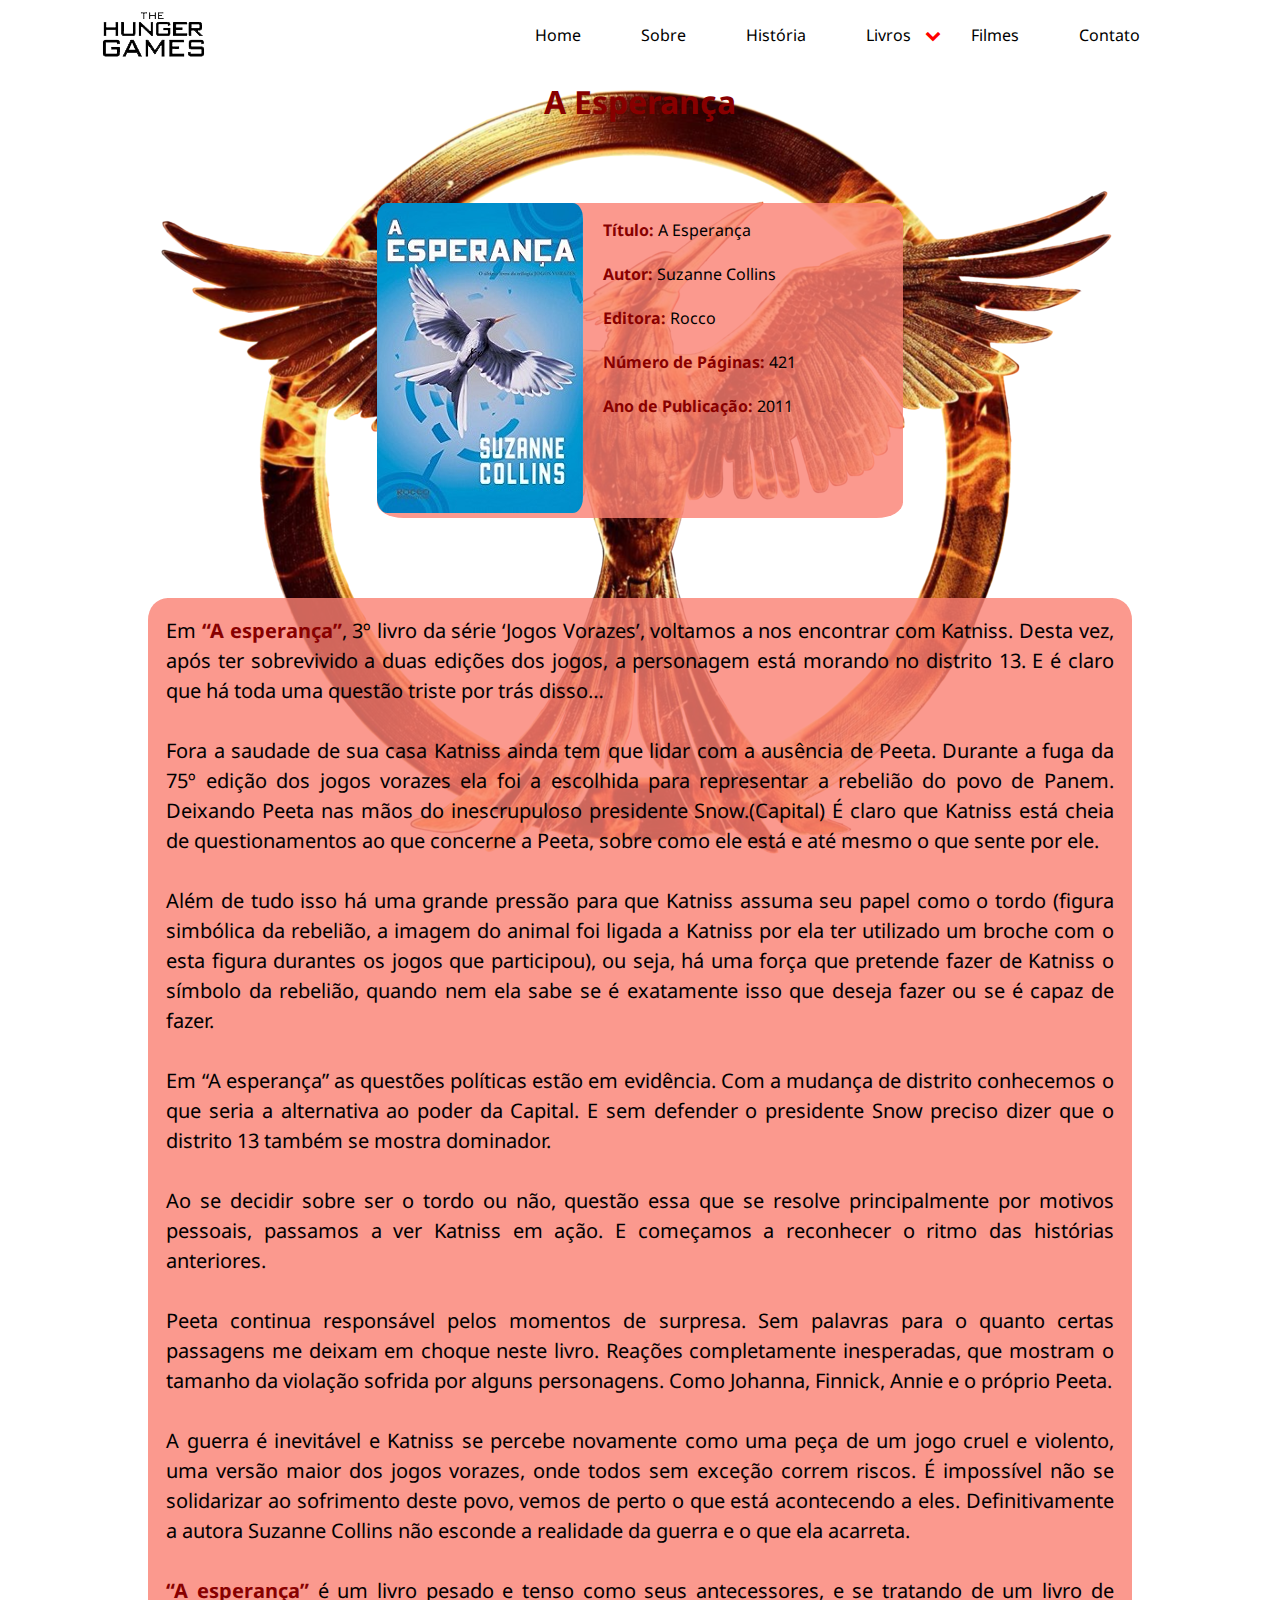
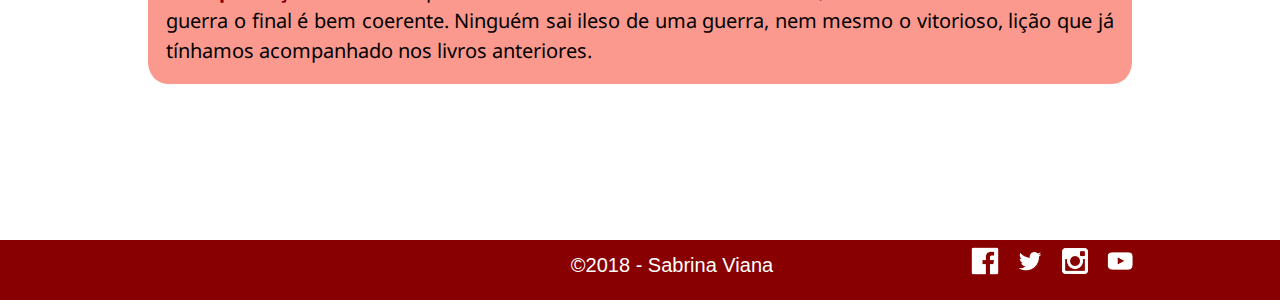
<file: public_html/conteudo/livros/aesperanca.html>
<!DOCTYPE html>
<html lang="pt-br">
<head>
	<meta charset="UTF-8">
	<meta name="viewport" content="width=device-width, initial-scale=1.0">
	<!-- FAVICON -->
	<link rel="icon" href="../../image/tordo_fav.png">
	<title>Livro: A Esperança</title>
	<link rel="stylesheet" href="../../css/style.css">
	<link rel="stylesheet" href="../../css/footer1.css">
	<link href="https://stackpath.bootstrapcdn.com/font-awesome/4.7.0/css/font-awesome.min.css" rel="stylesheet">
	<script src="https://code.jquery.com/jquery-3.3.1.js"></script>

</head>
<body id="livros">

	<header class="fixar">
		<div class="logo"><a href="../../index.html"><img src="../../image/logo1.png" alt=""></a></div>
		<nav>
			<ul>
			<li><a href="../../index.html" class="active">Home</a></li>
			<li><a href="../../sobre.html">Sobre</a></li>
			<li><a href="../../historia.html">História</a></li>
			<li class="submenu"><a href="#">Livros</a>
			<ul>
				<li><a href="jogosvorazes.html">Jogos Vorazes</a></li>
				<li><a href="emchamas.html">Em Chamas</a></li>
				<li><a href="aesperanca.html">A Esperança</a></li>
				</ul>
			</li>
			<li><a href="../filmes/filmes.html">Filmes</a></li>
			<li><a href="../../contato.html">Contato </a></li>
			</ul>
		</nav>
		<div class="menu-toggle"><i class="fa fa-bars" aria-hidden="true"></i></div>
	</header>


	<section class="teste">
		<h1>A Esperança</h1>
		<div class="conteudo">
			<div class="imagem">
		<img src="../../image/aesperanca.jpg" alt="Livros"></div>
		<div class="texto">
		<p> <b>Título:</b> A Esperança <br>
			<br><b>Autor:</b> Suzanne Collins <br>
			<br><b>Editora:</b> Rocco <br>
			<br><b>Número de Páginas:</b> 421 <br>
			<br><b>Ano de Publicação:</b> 2011 <br>
		</p>
		</div>
		</div>
	</section>
	<p class="paragrafo-cont">
		Em <b>“A esperança”</b>, 3º livro da série ‘Jogos Vorazes’, voltamos a nos encontrar com Katniss. Desta vez, após ter sobrevivido a duas edições dos jogos, a personagem está morando no distrito 13. E é claro que há toda uma questão triste por trás disso…<br>

		<br>Fora a saudade de sua casa Katniss ainda tem que lidar com a ausência de Peeta. Durante a fuga da 75º edição dos jogos vorazes ela foi a escolhida para representar a rebelião do povo de Panem. Deixando Peeta nas mãos do inescrupuloso presidente Snow.(Capital) É claro que Katniss está cheia de questionamentos ao que concerne a Peeta, sobre como ele está e até mesmo o que sente por ele. <br>

		<br>Além de tudo isso há uma grande pressão para que Katniss assuma seu papel como o tordo (figura simbólica da rebelião, a imagem do animal foi ligada a Katniss por ela ter utilizado um broche com o esta figura durantes os jogos que participou), ou seja, há uma força que pretende fazer de Katniss o símbolo da rebelião, quando nem ela sabe se é exatamente isso que deseja fazer ou se é capaz de fazer. <br>

		<br>Em “A esperança” as questões políticas estão em evidência. Com a mudança de distrito conhecemos o que seria a alternativa ao poder da Capital. E sem defender o presidente Snow preciso dizer que o distrito 13 também se mostra dominador. <br>

		<br> Ao se decidir sobre ser o tordo ou não, questão essa que se resolve principalmente por motivos pessoais, passamos a ver Katniss em ação. E começamos a reconhecer o ritmo das histórias anteriores. <br>

		<br>Peeta continua responsável pelos momentos de surpresa. Sem palavras para o quanto certas passagens me deixam em choque neste livro. Reações completamente inesperadas, que mostram o tamanho da violação sofrida por alguns personagens. Como Johanna, Finnick, Annie e o próprio Peeta. <br>

		<br> A guerra é inevitável e Katniss se percebe novamente como uma peça de um jogo cruel e violento, uma versão maior dos jogos vorazes, onde todos sem exceção correm riscos. É impossível não se solidarizar ao sofrimento deste povo, vemos de perto o que está acontecendo a eles. Definitivamente a autora Suzanne Collins não esconde a realidade da guerra e o que ela acarreta. <br>

		<br> <b>“A esperança”</b> é um livro pesado e tenso como seus antecessores, e se tratando de um livro de guerra o final é bem coerente. Ninguém sai ileso de uma guerra, nem mesmo o vitorioso, lição que já tínhamos acompanhado nos livros anteriores.
	</p>

		
<!-- rodapé -->
	  <footer class="rodape-prin2">
    <span>&copy;2018 - Sabrina Viana</span>  
        <ul class="icones-sociais2">
            <li><a href="https://pt-br.facebook.com/TheHungerGamesMovie/" target="_blank"><img src="../../image/facebook.png" alt="Icone do facebook"></a></li>
            <li><a href="https://twitter.com/thehungergames" target="_blank"><img src="../../image/twitter.png" alt="Icone do twitter"></a></li>
            <li><a href="https://www.instagram.com/thehungergames/?hl=pt-br" target="_blank"><img src="../../image/instagram.png" alt="Icone do instagram"></a></li>
            <li><a href="https://www.youtube.com/user/TheHungerGamesMovie" target="_blank"><img src="../../image/youtube.png" alt="Icone do Youtube"></a></li>
        </ul>
        
        </footer>

	<script src="../../js/menu.js"></script>
</body>
</html>
</file>
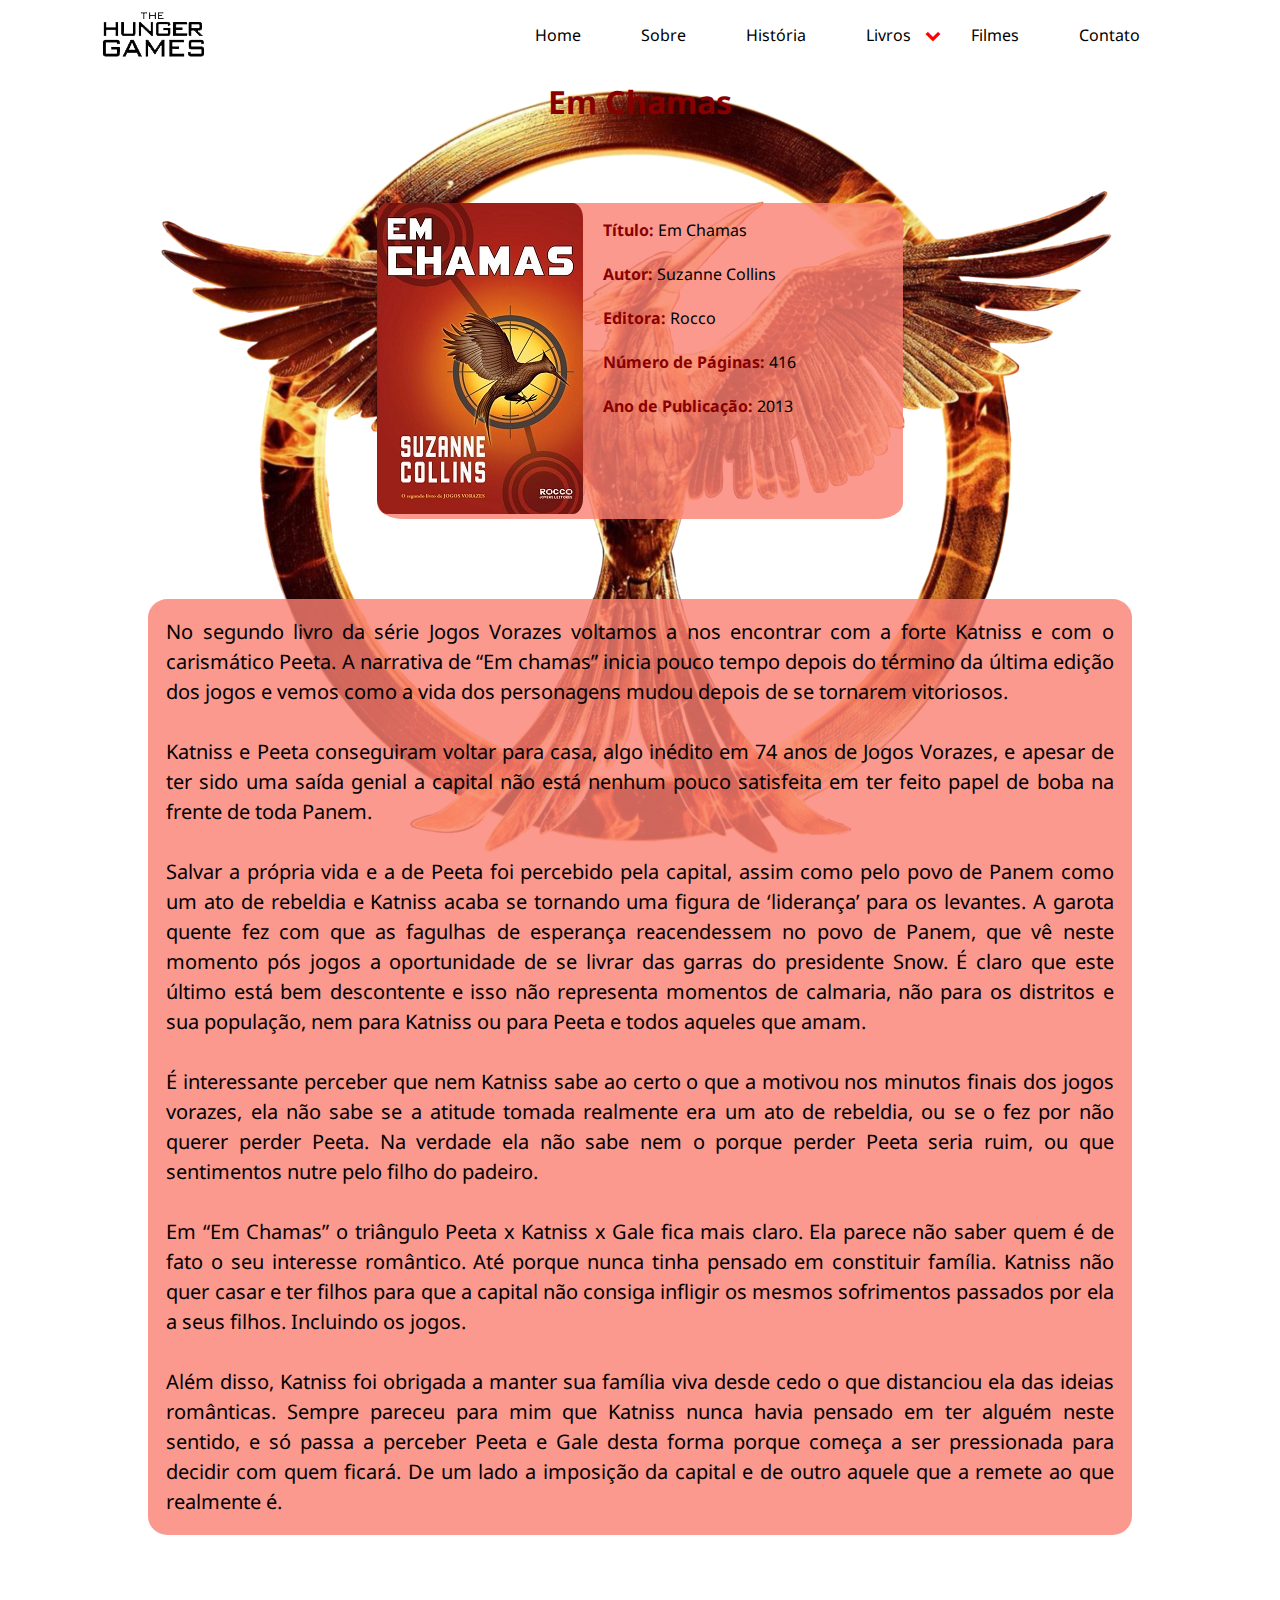
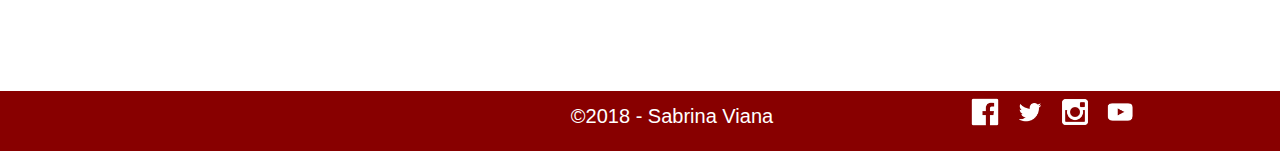
<file: public_html/conteudo/livros/emchamas.html>
<!DOCTYPE html>
<html lang="pt-br">
<head>
	<meta charset="UTF-8">
	<meta name="viewport" content="width=device-width, initial-scale=1.0">
	<!-- FAVICON -->
	<link rel="icon" href="../../image/tordo_fav.png">
	<title>Livro: Em Chamas</title>
	<link rel="stylesheet" href="../../css/style.css">
	<link rel="stylesheet" href="../../css/footer1.css">
	<link href="https://stackpath.bootstrapcdn.com/font-awesome/4.7.0/css/font-awesome.min.css" rel="stylesheet">
	<script src="https://code.jquery.com/jquery-3.3.1.js"></script>

</head>
<body id="livros">

	<header class="fixar">
		<div class="logo"><a href="../../index.html"><img src="../../image/logo1.png" alt=""></a></div>
		<nav>
			<ul>
			<li><a href="../../index.html" class="active">Home</a></li>
			<li><a href="../../sobre.html">Sobre</a></li>
			<li><a href="../../historia.html">História</a></li>
			<li class="submenu"><a href="#">Livros</a>
			<ul>
				<li><a href="jogosvorazes.html">Jogos Vorazes</a></li>
				<li><a href="emchamas.html">Em Chamas</a></li>
				<li><a href="aesperanca.html">A Esperança</a></li>
				</ul>
			</li>
			<li><a href="../filmes/filmes.html">Filmes</a></li>
			<li><a href="../../contato.html">Contato </a></li>
			</ul>
		</nav>
		<div class="menu-toggle"><i class="fa fa-bars" aria-hidden="true"></i></div>
	</header>

	<section class="teste">
		<h1>Em Chamas</h1>
		<div class="conteudo">
			<div class="imagem">
		<img src="../../image/emchamas_livro.jpg" alt="Livros"></div>
		<div class="texto">
		<p> <b>Título:</b> Em Chamas <br>
			<br><b>Autor:</b> Suzanne Collins <br>
			<br><b>Editora:</b> Rocco <br>
			<br><b>Número de Páginas:</b> 416 <br>
			<br><b>Ano de Publicação:</b> 2013 <br>
		</p>
		</div>
		</div>
	</section>
		<p class="paragrafo-cont">
			No segundo livro da série Jogos Vorazes voltamos a nos encontrar com a forte Katniss e com o carismático Peeta. A narrativa de “Em chamas” inicia pouco tempo depois do término da última edição dos jogos e vemos como a vida dos personagens mudou depois de se tornarem vitoriosos. <br>

			<br>Katniss e Peeta conseguiram voltar para casa, algo inédito em 74 anos de Jogos Vorazes, e apesar de ter sido uma saída genial a capital não está nenhum pouco satisfeita em ter feito papel de boba na frente de toda Panem. <br>

			<br>Salvar a própria vida e a de Peeta foi percebido pela capital, assim como pelo povo de Panem como um ato de rebeldia e Katniss acaba se tornando uma figura de ‘liderança’ para os levantes. A garota quente fez com que as fagulhas de esperança reacendessem no povo de Panem, que vê neste momento pós jogos a oportunidade de se livrar das garras do presidente Snow. É claro que este último está bem descontente e isso não representa momentos de calmaria, não para os distritos e sua população, nem para Katniss ou para Peeta e todos aqueles que amam. <br>

			<br>É interessante perceber que nem Katniss sabe ao certo o que a motivou nos minutos finais dos jogos vorazes, ela não sabe se a atitude tomada realmente era um ato de rebeldia, ou se o fez por não querer perder Peeta. Na verdade ela não sabe nem o porque perder Peeta seria ruim, ou que sentimentos nutre pelo filho do padeiro. <br>

			<br>Em “Em Chamas” o triângulo Peeta x Katniss x Gale fica mais claro. Ela parece não saber quem é de fato o seu interesse romântico. Até porque nunca tinha pensado em constituir família. Katniss não quer casar e ter filhos para que a capital não consiga infligir os mesmos sofrimentos passados por ela a seus filhos. Incluindo os jogos. <br>

			<br> Além disso, Katniss foi obrigada a manter sua família viva desde cedo o que distanciou ela das ideias românticas. Sempre pareceu para mim que Katniss nunca havia pensado em ter alguém neste sentido, e só passa a perceber Peeta e Gale desta forma porque começa a ser pressionada para decidir com quem ficará. De um lado a imposição da capital e de outro aquele que a remete ao que realmente é. <br>
		</p>		
<!-- rodapé -->
  <footer class="rodape-prin2">
    <span>&copy;2018 - Sabrina Viana</span>  
        <ul class="icones-sociais2">
            <li><a href="https://pt-br.facebook.com/TheHungerGamesMovie/" target="_blank"><img src="../../image/facebook.png" alt="Icone do facebook"></a></li>
            <li><a href="https://twitter.com/thehungergames" target="_blank"><img src="../../image/twitter.png" alt="Icone do twitter"></a></li>
            <li><a href="https://www.instagram.com/thehungergames/?hl=pt-br" target="_blank"><img src="../../image/instagram.png" alt="Icone do instagram"></a></li>
            <li><a href="https://www.youtube.com/user/TheHungerGamesMovie" target="_blank"><img src="../../image/youtube.png" alt="Icone do Youtube"></a></li>
        </ul>
        
        </footer>
	<script src="../../js/menu.js"></script>
</body>
</html>
</file>
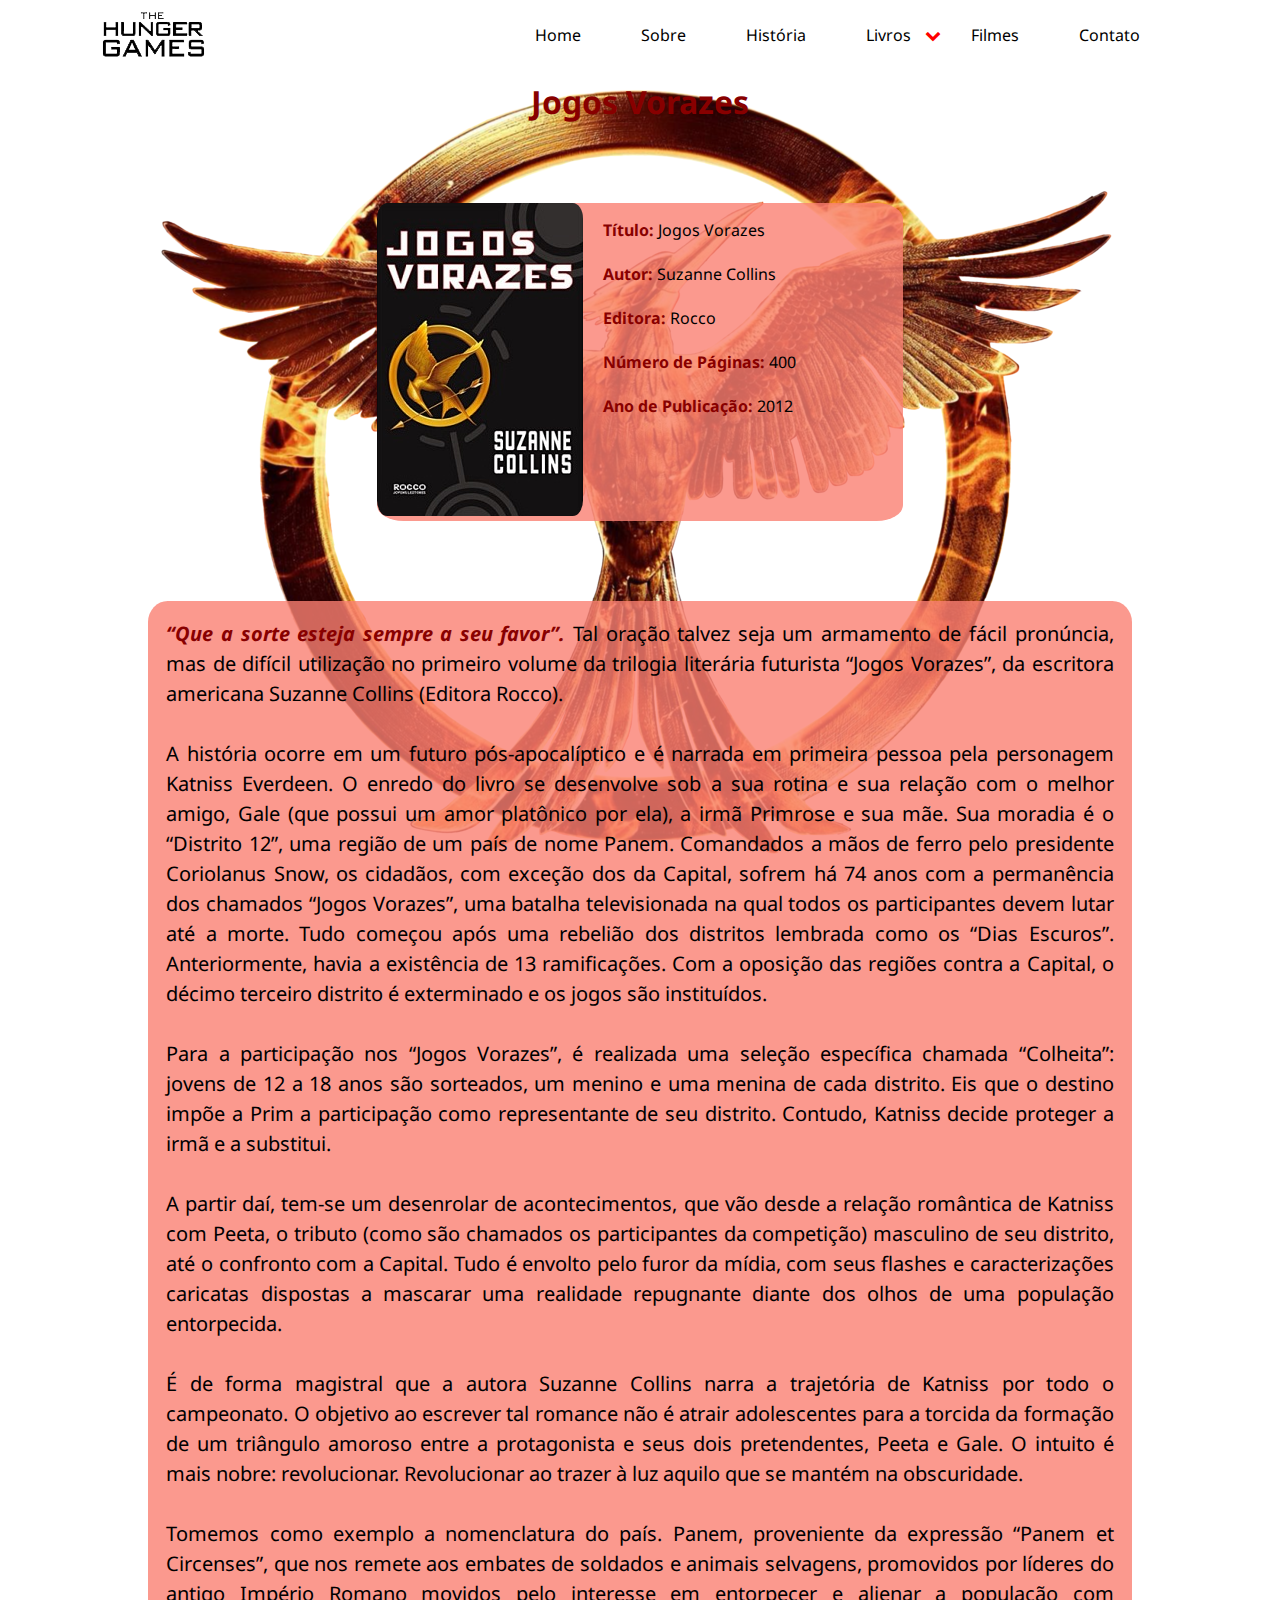
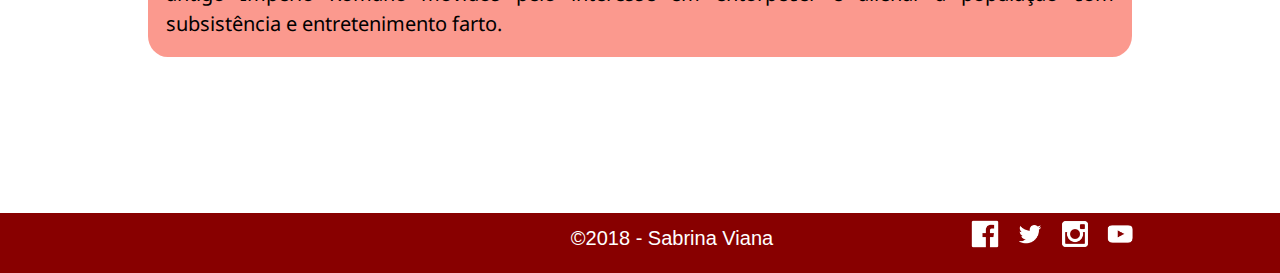
<file: public_html/conteudo/livros/jogosvorazes.html>
<!DOCTYPE html>
<html lang="pt-br">
<head>
	<meta charset="UTF-8">
	<meta name="viewport" content="width=device-width, initial-scale=1.0">
	<!-- FAVICON -->
	<link rel="icon" href="../../image/tordo_fav.png">
	<title>Livro: Jogos Vorazes</title>
	<link rel="stylesheet" href="../../css/style.css">
	<link rel="stylesheet" href="../../css/footer1.css">
	<link href="https://stackpath.bootstrapcdn.com/font-awesome/4.7.0/css/font-awesome.min.css" rel="stylesheet">
	<script src="https://code.jquery.com/jquery-3.3.1.js"></script>

</head>
<body id="livros">

	<header class="fixar">
		<div class="logo"><a href="../../index.html"><img src="../../image/logo1.png" alt=""></a></div>
		<nav>
			<ul>
			<li><a href="../../index.html" class="active">Home</a></li>
			<li><a href="../../sobre.html">Sobre</a></li>
			<li><a href="../../historia.html">História</a></li>
			<li class="submenu"><a href="#">Livros</a>
			<ul>
				<li><a href="jogosvorazes.html">Jogos Vorazes</a></li>
				<li><a href="emchamas.html">Em Chamas</a></li>
				<li><a href="aesperanca.html">A Esperança</a></li>
				</ul>
			</li>
			<li><a href="../filmes/filmes.html">Filmes</a></li>
			<li><a href="../../contato.html">Contato </a></li>
			</ul>
		</nav>
		<div class="menu-toggle"><i class="fa fa-bars" aria-hidden="true"></i></div>
	</header>

	<section class="teste">
		<h1>Jogos Vorazes</h1>
		<div class="conteudo">
			<div class="imagem">
		<img src="../../image/jogos_vorazes_livro.jpg" alt="Livros"></div>
		<div class="texto">
		<p> <b>Título:</b> Jogos Vorazes <br>
			<br><b>Autor:</b> Suzanne Collins <br>
			<br><b>Editora:</b> Rocco <br>
			<br><b>Número de Páginas:</b> 400 <br>
			<br><b>Ano de Publicação:</b> 2012 <br>
		</p>
		</div>
		</div>
	</section>
	<div>
		<p class="paragrafo-cont">
			<b><i>“Que a sorte esteja sempre a seu favor”.</i></b> Tal oração talvez seja um armamento de fácil pronúncia, mas de difícil utilização no primeiro volume da trilogia literária futurista “Jogos Vorazes”, da escritora americana Suzanne Collins (Editora Rocco). <br>

			<br>A história ocorre em um futuro pós-apocalíptico e é narrada em primeira pessoa pela personagem Katniss Everdeen. O enredo do livro se desenvolve sob a sua rotina e sua relação com o melhor amigo, Gale (que possui um amor platônico por ela), a irmã Primrose e sua mãe. Sua moradia é o “Distrito 12”, uma região de um país de nome Panem. Comandados a mãos de ferro pelo presidente Coriolanus Snow, os cidadãos, com exceção dos da Capital, sofrem há 74 anos com a permanência dos chamados “Jogos Vorazes”, uma batalha televisionada na qual todos os participantes devem lutar até a morte. Tudo começou após uma rebelião dos distritos lembrada como os “Dias Escuros”. Anteriormente, havia a existência de 13 ramificações. Com a oposição das regiões contra a Capital, o décimo terceiro distrito é exterminado e os jogos são instituídos. <br>

			<br>Para a participação nos “Jogos Vorazes”, é realizada uma seleção específica chamada “Colheita”: jovens de 12 a 18 anos são sorteados, um menino e uma menina de cada distrito. Eis que o destino impõe a Prim a participação como representante de seu distrito. Contudo, Katniss decide proteger a irmã e a substitui. <br>

			<br>A partir daí, tem-se um desenrolar de acontecimentos, que vão desde a relação romântica de Katniss com Peeta, o tributo (como são chamados os participantes da competição) masculino de seu distrito, até o confronto com a Capital. Tudo é envolto pelo furor da mídia, com seus flashes e caracterizações caricatas dispostas a mascarar uma realidade repugnante diante dos olhos de uma população entorpecida. <br>

			<br>É de forma magistral que a autora Suzanne Collins narra a trajetória de Katniss por todo o campeonato. O objetivo ao escrever tal romance não é atrair adolescentes para a torcida da formação de um triângulo amoroso entre a protagonista e seus dois pretendentes, Peeta e Gale. O intuito é mais nobre: revolucionar. Revolucionar ao trazer à luz aquilo que se mantém na obscuridade. <br>

			<br>Tomemos como exemplo a nomenclatura do país. Panem, proveniente da expressão “Panem et Circenses”, que nos remete aos embates de soldados e animais selvagens, promovidos por líderes do antigo Império Romano movidos pelo interesse em entorpecer e alienar a população com subsistência e entretenimento farto.
		</p>
	</div>


  <footer class="rodape-prin2">
    <span>&copy;2018 - Sabrina Viana</span>  
        <ul class="icones-sociais2">
            <li><a href="https://pt-br.facebook.com/TheHungerGamesMovie/" target="_blank"><img src="../../image/facebook.png" alt="Icone do facebook"></a></li>
            <li><a href="https://twitter.com/thehungergames" target="_blank"><img src="../../image/twitter.png" alt="Icone do twitter"></a></li>
            <li><a href="https://www.instagram.com/thehungergames/?hl=pt-br" target="_blank"><img src="../../image/instagram.png" alt="Icone do instagram"></a></li>
            <li><a href="https://www.youtube.com/user/TheHungerGamesMovie" target="_blank"><img src="../../image/youtube.png" alt="Icone do Youtube"></a></li>
        </ul>
        
        </footer>


	<script src="../../js/menu.js"></script>
</body>
</html>
</file>
<file: public_html/css/style.css>
/** fonte **/
@import url('https://fonts.googleapis.com/css?family=Noto+Sans');
@import url('https://fonts.googleapis.com/css?family=Patua+One');


body{
	margin: 0;
	padding:0;
	font-family: 'Noto Sans', sans-serif;
	/*background: url(bg.jpg);
	background-attachment: fixed;
	background-position: center;*/
}

/******* BOTÃO INDEX ************/
article{
	margin: 50px;
	font-family: 'Noto Sans', sans-serif;
}

article a{
	padding: 13px 20px;
	border: 3px solid #f00;
	text-decoration: none;
	margin: 15px;
	color: #fff;
	border-radius: 50px;
	font-size: 16px;
	transition: .3s;
	background: #f00;
}

article a:hover{
	color: #ccc;
	background: #800;
	font-weight: bold;
	font-size: 18px;
	box-shadow: 0 3px 25px #000;
	border: #800;
	border-bottom: 4px solid #f00;
}


/**************************** MENU ***********************************/
header{
	position: absolute;
	top: 0;
	left: 0;
	padding: 0 100px;
	background: #fff;
	width: 100%;
	box-sizing: border-box;
}

header .logo{
	color: #fff;
	height: 50px;
	line-height: 50px;
	font-size: 24px;
	float: left;
	font-weight: bold; 
	margin-top: 9px;
}

header nav{
	float: right;
}

header nav ul{
	margin: 0;
	padding: 10px;
	display: flex;
}

header nav ul li{
	list-style: none;
	position: relative;
}

header nav ul li.submenu:before{
	content: '\f078';
	font-family: fontAwesome;
	position: absolute; 
	line-height: 50px;
	color: #f00;
	right: 0px;
}

header nav ul li.active.submenu:before{
	content: '\f077';
}

header nav ul li ul{
	position: absolute;
	left: 0;
	background: pink;
	display: none;
}

header ul ul li{
	border-bottom: solid 1px #400;
}

header nav ul li.active ul{
	display: block;
}

header nav ul li ul li{
	display: block;
	width: 200px;
}

header nav ul li a{
	height: 50px;
	line-height: 50px;
	padding: 0 30px;
	color: #000;
	text-decoration: none;
	display: block;
}

header nav ul li a:hover{
	color: #800;
	border-bottom: #800 2px solid ;
}

.menu-toggle{
	color: #800;
	float: right;
	line-height: 50px;
	font-size: 24px;
	cursor: pointer;
	display: none;
}

header.fixar{
	position: fixed;
	width: 100%;
	top: 0;
	left: 0;
	z-index: 999;
}

/*************************** FIM DO MENU ****************************/



/**** MODIFICAÇÕES EM PÁGINAS ***/

#livros{
	background: url(../image/tordo.png); /* IMAGEM NO FUNDO */
	background-attachment: fixed;
	background-position: center;
	background-repeat: no-repeat;

}

.video{
	frameborder: 0;
	width:560px; 
	height: 315px;
}

.elementos{
	text-align: center;
}

#filmes{
	background: url(../image/tordopreto.png);  /* IMAGEM NO FUNDO */
	background-attachment: fixed;
	background-position: center;
	background-repeat: no-repeat;
	background-color: #000;
}

/* ARRUMANDO OS "P" DE CADA PÁGINA */
.paragrafo {
      width: 74%;
      margin: 4em auto;
      font-size: 20px;
      line-height: 30px;
      text-align: justify;
}

.paragrafo-hist {
      width: 74%;
      margin: 4em auto;
      font-size: 20px;
      line-height: 30px;
      text-align: justify;
      margin-top: -60px;
}

.paragrafo-home {
      width: 74%;
      margin: 4em auto;
      font-size: 20px;
      line-height: 30px;
      text-align: justify;
      margin-top: -60px;
      background: rgba(250,128,114,.4);
      padding: 18px;
}

a{
	text-decoration: none;
	color: #800;
}

.paragrafo-cont {
      width: 74%;
      margin: 4em auto;
      font-size: 20px;
      line-height: 30px;
      text-align: justify;
      padding: 18px;
      color: #000;
      background: rgba(250,128,114,.8);
      border-radius: 2%;
}

.paragrafo_video{
	text-align: center;
	font-size: 18px;
	margin-top: -7px;
	background: rgba(0,0,0,.9);
	color: #fff;
}

.paragrafo-autora{
	  width: 90%;
      font-size: 20px;
      text-align: justify;
}


.sobre-paragrafo{
	text-align: center;
	font-size: 20px;
 
}
/****** FIM DOS "P" ****/

/*** COLOCANDO A IMAGEM AO LADO DO TEXTO ***/
.conteudo{
	display: table;
	border-radius: 5%;
	background: rgba(250,128,114,.8);
	margin: 4em auto;
}

.imagem{
	display: table-cell;
	float: left;
}



.imagem img{
	border-radius: 5%;
}

.texto{
	display: table-cell;
	float: left;
	width: 300px;
	margin-left: 20px;
}

/*** COLOCANDO A IMAGEM AO LADO DO TEXTO- NA HOME ***/

.conteudo-autora{
	display: table;
	background: #f1f1f1;
	margin: 4em auto;
	border: 1px solid  #000;
	margin-top: -60px;
}

.imagem-autora{
	display: table-cell;
	float: left;
}


.texto-autora{
	display: table-cell;
	float: left;
	width: 400px;
	margin-left: 20px;
}


/*** fim da imagem ao lado do texto ****/

/***** blocos ****/
#destaque{
	max-width: 1024px;
	height: 170px;
}

.blocos{
	width: 25%; /* (315/1024)*100 */
	height: 250px;
	background-color: #f1f1f1;
	float: left;
	margin-left: 0.97%; /* (20px/1024px)*100 */
	border: 1px solid  #000;
	position: relative; /*posicionamento do botão*/ 
	margin-left: 75px;
	margin-top: 20px;
	left: 10%;
	text-align: center;
}

.blocos p{
	/**padding: 0px 10px 0px 10px;
	text-align: center;
	top: 20px;**/
}

.blocos img{
	width: 128px;
	height: 128px;
	padding-top: 50px;
}

/***** blocos ****/
#destaque-home{
	max-width: 1024px;
	height: 300px;
}

.blocos-home{
	width: 30%; /* (315/1024)*100 */
	height: 400px;
	background-color: rgba(128,0,0,0.8);
	float: left;
	margin-left: 0.97%; /* (20px/1024px)*100 */
	border: 1px solid  #000;
	position: relative; /*posicionamento do botão*/ 
	margin-left: 30px;
	margin-top: 20px;
	left: 20%;
	text-align: center; 
}

.blocos-home p{
	padding: 0px 10px 0px 10px;
	text-align: center;
	top: -15px;
}

.blocos-home img{
	width: 256px;
	height: 256px;
	padding-top: 50px;
}

/* ARRUMANDO OS TITULOS E OS SUBTITULOS ***/
h1, h2{
	margin: 80px; 
	text-align: center;
	font-family: 'Noto Sans', sans-serif;
	color: #800;
}
h3{
	font-family:'Noto Sans', sans-serif;
	color: #f00;
	width: 64%;
    margin: 4em auto;
    text-align: justify;
}

b{
	color: #800;
}

.h2{
	color: #fff;
	background: rgba(0,0,0,.9);
}


.h1{
	background:rgba(250,128,114,.8);
	width: 50%;
	margin: 4em auto;
}

.negrito{
	color: #f00;
}

/***** fim dos titulos e subtitulos **/


/***** IMAGENS DAS PAGINAS ******/
.jv{
	text-align: center;

}

.foto img{
	width: 1024px;
	height: 500px;
	border-radius: 25%;
	}
.foto{
	text-align: center;
}

.personagens img{
	width: 300px; /*largura das imagens*/
	height: 300px; /*altura das imagens*/
	border-radius: 50%;
}
/***** FIM DASIMAGENS DAS PAGINAS ******/


/*********** ALINHANDO ELEMENTOS ************/
.livro{
	text-align: center;
}

.filme{
	text-align: center;
}

/*********** FIM DO ALINHAMENTO ************/

/***** Formulário de Contato *****/
#contato{
	padding-top: 80px;
	width: 70%;
	margin: 0 auto;
}

#contato input[type=text]{
	width: 100%;
	padding: 10px;
	border-radius: 5px;
	border: 1px solid #f00;
	margin-bottom: 20px;
}

#contato textarea{
	width: 100%;
	padding: 10px 10px 40px 10px;
	border-radius: 5px;
	border: 1px solid #f00;
	margin-bottom: 20px;
	resize: none;
}

#contato input[type=submit]{
	background-color: #800;
	border-radius: 5px;
	border: 1px solid #000;
	padding: 10px 25px 10px 25px;
	color: #fff;
}

/*********** FIM DO CONTATO ************/

/******* REDES SOCIAIS DENTRO DO FOOTER *******/
.rodape-prin
{
    background-color: #800;       
    clear: both;
    height: 60px;      
    color: #fff;
    font-size: 18px;
    font-family: "arial", sans-serif;

}

.rodape-prin span {
  
  float: left;
  width:45%;
  line-height: 60px; /* Mesma altura do rodapé */
  margin-top: -5px;
  padding-left: 30%;
  
}

.icones-sociais ul {
  
  display: inline-block;
  height: inherit;
  float: left;
  width: 75%;
  margin: 0;
  line-height: 60px;

}

.icones-sociais li
{
    display: inline-block;
    float: left;
    margin-left: 5px;
    margin-top: 7px;
    width: 40px;
    height: inherit;
}

.icones-sociais li:hover{
	transform: translateY(-10px);
 box-shadow: 4px 30px 16px 0px rgba(255,0,0, 0.2);
}

li a img{
	width: 28px;
	height: 28px;
}

/******** FIM DAS REDES SOCIAIS ***************/
	/***** RODAPÉ *****/
	footer{
		width: 100%;
		background-color: #800;
		margin-top:12.2%;
		padding-top: 3px;
		padding-bottom: 3px;
		color: #fff;
		font-size: 1.1em;
		z-index: 999;

			}

	/**** FIM DO RODAPÉ ****/






/**** PONTOS DE QUEBRAS - 1º *****/
@media (max-width: 800px){
		.jv img{
		 max-width: 600px;   /* Máximo da largura da imagem */
          width: 100%;
          max-height: 500px;  /* Máximo da altura da imagem */
          min-height: auto;      /* Mínimo da altura, por padrão “auto” */
          background-size:100%;
          background-repeat: no-repeat;
	}
	.foto img{
		 max-width: 600px;   /* Máximo da largura da imagem */
          width: 100%;
          max-height: 500px;  /* Máximo da altura da imagem */
          min-height: auto;      /* Mínimo da altura, por padrão “auto” */
          background-size:100%;
          background-repeat: no-repeat;
      }

      .livro img{
      	 max-width: 600px;   /* Máximo da largura da imagem */
          width: 100%;
          max-height: 500px;  /* Máximo da altura da imagem */
          min-height: auto;      /* Mínimo da altura, por padrão “auto” */
          background-size:100%;
          background-repeat: no-repeat;
	
}
      .filme img{
      	 max-width: 600px;   /* Máximo da largura da imagem */
          width: 100%;
          max-height: 500px;  /* Máximo da altura da imagem */
          min-height: auto;      /* Mínimo da altura, por padrão “auto” */
          background-size:100%;
          background-repeat: no-repeat;
	
}
}

/**** PONTOS DE QUEBRAS - 2º *****/
@media (max-width: 868px){
		.jv img{
		max-width: 750px;   /* Máximo da largura da imagem */
        width: 100%;
        max-height: 500px;  /* Máximo da altura da imagem */
        min-height: auto;      /* Mínimo da altura, por padrão “auto” */
        background-size:100%;
        background-repeat: no-repeat;
	}
		.foto img{
		max-width: 750px;   /* Máximo da largura da imagem */
        width: 100%;
        max-height: 500px;  /* Máximo da altura da imagem */
        min-height: auto;      /* Mínimo da altura, por padrão “auto” */
        background-size:100%;
        background-repeat: no-repeat;
	}
}
/**** PONTOS DE QUEBRAS - 3º *****/
@media (max-width: 1039px){
		.foto img{
		max-width: 950px;   /* Máximo da largura da imagem */
        width: 100%;
        max-height: 500px;  /* Máximo da altura da imagem */
        min-height: auto;      /* Mínimo da altura, por padrão “auto” */
        background-size:100%;
        background-repeat: no-repeat;
	}	
}

/**** PONTOS DE QUEBRAS DO VIDEO - 4º *****/
@media (max-width: 500px){
	.video{
		width: 400px;
		height: 250px;
	}

}

/**** PONTOS DE QUEBRAS DO VIDEO - 5º *****/

@media (max-width: 480px){
.icones-sociais ul {
  display: inline-block;
  height: inherit;
  float: left;
  width:100%;
  margin-right: 45%;

}

.icones-sociais li
{
    display: inline-block;
    float: left;
    margin-right: 10px;
    margin-top: -1px;
    width: 1px;
    height: inherit;
    padding:1px;
    padding-right:0;

}
.rodape-prin span {
  
  float: left;
  width:60%;
  line-height: 60px; /* Mesma altura do rodapé */
  margin-top: -5px;
  padding-left: 10px;
  
}
}


/**** PONTOS DE QUEBRAS DO VIDEO - 6º *****/

@media (max-width: 600px){
	.video{
		width: 450px;
		height: 350px;
	}
}

/**** PONTOS DE QUEBRAS DO VIDEO - 7º *****/
@media (max-width: 390px){
	.video{
		width: 350px;
		height: 180px;
	}
}

@media (max-width: 340px){
article a{
	padding: 5px 10px;

	}
}

@media (max-width: 315px){
article a{
	padding: 2px 5px;

	}
}

@media (max-width: 300px){
article a{
	padding: 1px 3px;

	}
}

/**** PONTOS DE QUEBRAS DO VIDEO - 8º *****/
@media (max-width: 420px){
	.video{
		width: 390px;
		height: 190px;
	}
	.icones-sociais ul {
  display: inline-block;
  height: inherit;
  float: left;
  width:5%;
  margin-right: 0;
  padding-right: 0;
  left: -5px;

}

.icones-sociais li
{
    display: inline-block;
    float: left;
    margin-right: 10px;
    margin-top: -1px;
    width: 1px;
    height: inherit;
    padding:1px;
    padding-right:0;

}
.rodape-prin span {
  
  float: left;
  width:47.5%;
  line-height: 60px; /* Mesma altura do rodapé */
  margin-top: -5px;
  padding-left:5px;
  
}


}

/**** PONTOS DE QUEBRAS DO VIDEO - 9º *****/
@media (max-width: 470px){
}
	.icones-sociais ul {
  display: inline-block;
  height: inherit;
  float: left;
  width:5%;
  margin-right: 0;
  padding-right: 0;
  left: -5px;

}

.icones-sociais li
{
    display: inline-block;
    float: left;
    margin-right: 10px;
    margin-top: -1px;
    width: 1px;
    height: inherit;
    padding:1px;
    padding-right:0;

}
.rodape-prin span {
  
  float: left;
  width:47.5%;
  line-height: 60px; /* Mesma altura do rodapé */
  margin-top: -5px;
  padding-left:5px;
  
}


}

/**** PONTOS DE QUEBRAS DO VIDEO - 10º *****/
@media (max-width: 383px){
}
	.icones-sociais ul {
  display: inline-block;
  height: inherit;
  float: left;
  width:5%;
  margin-right: 0;
  padding-right: 0;
  left: -5px;

}

.icones-sociais li
{
    display: inline-block;
    float: left;
    margin-right: 10px;
    margin-top: -1px;
    height: inherit;
    padding-right:0;

}
.rodape-prin span {
  
  float: left;
  width:48.1%;
  line-height: 60px; /* Mesma altura do rodapé */
  margin-top: -5px;
  padding-left:5px;
  
}


}

/**** PONTOS DE QUEBRAS DO VIDEO - 11º *****/
@media (max-width: 374px){
}
	.icones-sociais ul {
  display: inline-block;
  height: inherit;
  float: left;
  width:5%;
  margin-right: 0;
  padding-right: 0;
  left: -5px;

}

.icones-sociais li
{
    display: inline-block;
    float: left;
    margin-right: 10px;
    margin-top: -1px;
    height: inherit;
    padding-right:0;

}
.rodape-prin span {
  
  float: left;
  width:49.1%;
  line-height: 60px; /* Mesma altura do rodapé */
  margin-top: -5px;
  padding-left:5px;
  
}


}
/**** PONTOS DE QUEBRAS DO VIDEO - 12º *****/
@media (max-width: 360px){
}
	.icones-sociais ul {
  display: inline-block;
  height: inherit;
  float: left;
  width:5%;
  margin-right: 0;
  padding-right: 0;
  left: -5px;

}

.icones-sociais li
{
    display: inline-block;
    float: left;
    margin-right: 10px;
    margin-top: -1px;
    height: inherit;
    padding-right:0;

}
.rodape-prin span {
  
  float: left;
  width:40%;
  line-height: 60px; /* Mesma altura do rodapé */
  margin-top: -5px;
  padding-left:0px;
  
}


}


/**** PONTOS DE QUEBRAS DO VIDEO - 13º *****/
@media (max-width: 375px){
	.video{
		width: 290px;
		height: 190px;
	}
}
/**** PONTOS DE QUEBRAS DO VIDEO - 14º *****/
@media (max-width: 1024px){
	.blocos{
		margin-left:22px;
	}
	.blocos-home{
		margin-left:22px;
		margin-top: -30px;
	}

}
@media (max-width: 1200px){
	.blocos-home{
		margin-left:22px;
		left: 20px;
		margin-top: -20px;
	}
}

@media (max-width: 1170px){
	.blocos{
		margin-left: 22px;
	}
}

/******** TRATAMENTO RESPONSIVO **********/
@media (max-width: 1004px){
	header{
		padding: 0 20px;
	}

	header .logo{
		left: 0;
		top: 0;
		margin-top: 0;
	}

	.menu-toggle{
		display: block;
	}
	header nav {
		position: absolute;
		width: 100%;
		height: calc(100vh - 50px);
		background: #ccc;
		top: 50px;
		left: -100%;
		transition: 0.5s;
	}
	header nav.active{
		left: 0;
	}
	header nav ul{
		display: block;
		text-align: center;
	}
	header nav ul li a{
		border-bottom: 1px solid rgba(0,0,0,.2);
	}
	header nav ul li.active ul{
		position: relative;
		left: 0;
		background: #FF6347;
	}
	header nav ul li ul li{
		width: 100%;
	}
.icones-sociais li{
    display: inline-block;
    float: left;
    margin-left: 3px;
    margin-top: 4px;
    width: 30px;
    height: inherit;
}
	/**** blocos ****/
#destaque{
	max-width: 315px;
	height: auto;
	margin: 0 auto;
}

.blocos{
	width: 70%;
	height: 200px;
	float: none;
	margin: 0;
	margin-bottom: 20px;
	left: 40px;

}

	/**** blocos ****/
#destaque-home{
	max-width: 315px;
	height: auto;
	margin: 0 auto;
}

.blocos-home{
	width:105%;
	height: 400px;
	float: none;
	margin: 0;
	margin-bottom: 20px;
	left: 40px;
	margin-left: -48px;

}
.conteudo-autora{
	display: table;
	background: #f1f1f1;
	margin: 4em auto;
	border: 1px solid  #000;
	margin-top: -60px;
	width: 100px;
}


.imagem-autora img{
	margin-left: 45px;
}
.imagem-autora{
	display: table-cell;
	float: left;
}


.texto-autora{
	display: table-cell;
	float: left;
	width: 300px;
	margin-left: 20px;
}



}
</file>
<file: public_html/css/footer1.css>
/******* REDES SOCIAIS *******/
.rodape-prin2{

    background-color: #800;       
    clear: both;
    height: 60px;      
    color: #fff;
    font-size: 20px;
    font-family: "arial", sans-serif;
    width: 100%;

}

.rodape-prin2 span {
  
  float: left;
  width:45%;
  line-height: 60px; /* Mesma altura do rodapé */
  margin-top: -5px;
  padding-left: 30%;
  
}

.icones-sociais2 ul {
  
  display: inline-block;
  height: inherit;
  float: left;
  width: 40%;
  margin: 0;
  line-height: 60px;
}

.icones-sociais2 li
{
    display: inline-block;
    float: left;
    margin-left: 5px;
    margin-top: 7px;
    width: 40px;
    height: inherit;
}

.icones-sociais2 li:hover{
	transform: translateY(-10px);
 box-shadow: 4px 30px 16px 0px rgba(255,0,0, .2);
}

li a img{
	width: 28px;
	height: 28px;
}

	/***** RODAPÉ *****/
	footer{
		width: 100%;
		background-color: rgba(255,0,0, 0.2);
		margin-top:12.2%;
		padding-top: 0;
		padding-bottom: 0;
		text-align: center;
		color: #fff;
		font-size: 1.1em;
		 bottom: 0;
			}

	/**** FIM DO RODAPÉ ****/

	@media (max-width: 480px){
		.icones-sociais2 ul {
  
  display: inline-block;
  height: inherit;
  float: left;
  width: 10%;
  margin-left:  -5px;
  line-height: 60px;

}

.icones-sociais2 li
{
    display: inline-block;
    float: left;
    margin-right: 10px;
    margin-top: -5px;
    width: 5px;
    height: inherit;
    padding: 8px;

}
.rodape-prin2 span {
  
  float: left;
  width:45%;
  line-height: 60px; /* Mesma altura do rodapé */
  margin-top: -5px;
  padding-left: 15%;
  
}


	}

  @media (max-width: 720px){
  .rodape-prin2 span {
  padding-left: 15%;
  
}
  }

    @media (max-width: 360px){
  .rodape-prin2 span {
    width:59%;
  padding-left: 0; 
}

    .icones-sociais2 ul {
      margin-left: 10px;
    }
  }

      @media (max-width: 500px){
  .rodape-prin2 span {
    width:59%;
  padding-left: 0; 
}

  
  }
</file>
<file: public_html/css/slide.css>
#home{
	margin: 0;
	padding: 0;
}

.container{
	position: relative;
	overflow: hidden;
	width: 100%;
	height: 100vh;
}

.container .slider{
	position: absolute;
	top: 0;
	left: 0;
	width: 500%;
	height: 100%;
	animation: animate 10s linear infinite;
}

.container .slider .slide{
	position: relative;
	width: 20%;
	height: 100%;
	float: left;
}

.container .slider .slide .caption{
	position: absolute;
	top: 40%;
    left: 10%;
	box-sizing: border-box;
	text-align: center;
}

.container .slider .slide .caption .h1-home{
	margin-bottom: 0%; 
	color: #800;
	font-family: 'Patua One', cursive;
    font-size: 3rem;
}

.container .slider .slide .caption .h2-home{
	margin-top: 0%;
	color: #fff;
	font-size: 18px; 
}

.container .slider .slide.slide1{
	background: url(1.jpg); 
	background-size: cover;
	background-position: center;
}

.container .slider .slide.slide2{
	background: url(2.jpg); 
	background-size: cover;
	background-position: center;
}

.container .slider .slide.slide3{
	background: url(3.jpg); 
	background-size: cover;
	background-position: center;
}

.container .slider .slide.slide4{
	background: url(4.jpg); 
	background-size: cover;
	background-position: center;
}

@keyframes animate{
	0%{
		left: 0;
	}
	20%{
		left: 0;
	}
	25%{
		left: -100%;
	}
	45%{
		left: -100%;
	}
	50%{
		left: -200%;
	}
	70%{
		left: -200%;
	}
	75%{
		left: -300%;
	}
	95%{
		left: -300%;
	}
	100%{
		left: -400%;
	}
}

@media (max-width: 768px){
	.container .slider .slide .caption{
	bottom: 20px;
	left: 20px;
	right: 20px;
	padding: 20px;
}

.container .slider .slide .caption .h1-home{
	margin: 0 0 20px;
	padding: 0;
	color: #800;
	font-size: 30px; 
}

.container .slider .slide .caption .h2-home{
	margin: 0;
	padding: 0;
	color: #800;
	font-size: 18px; 
}
}
</file>
